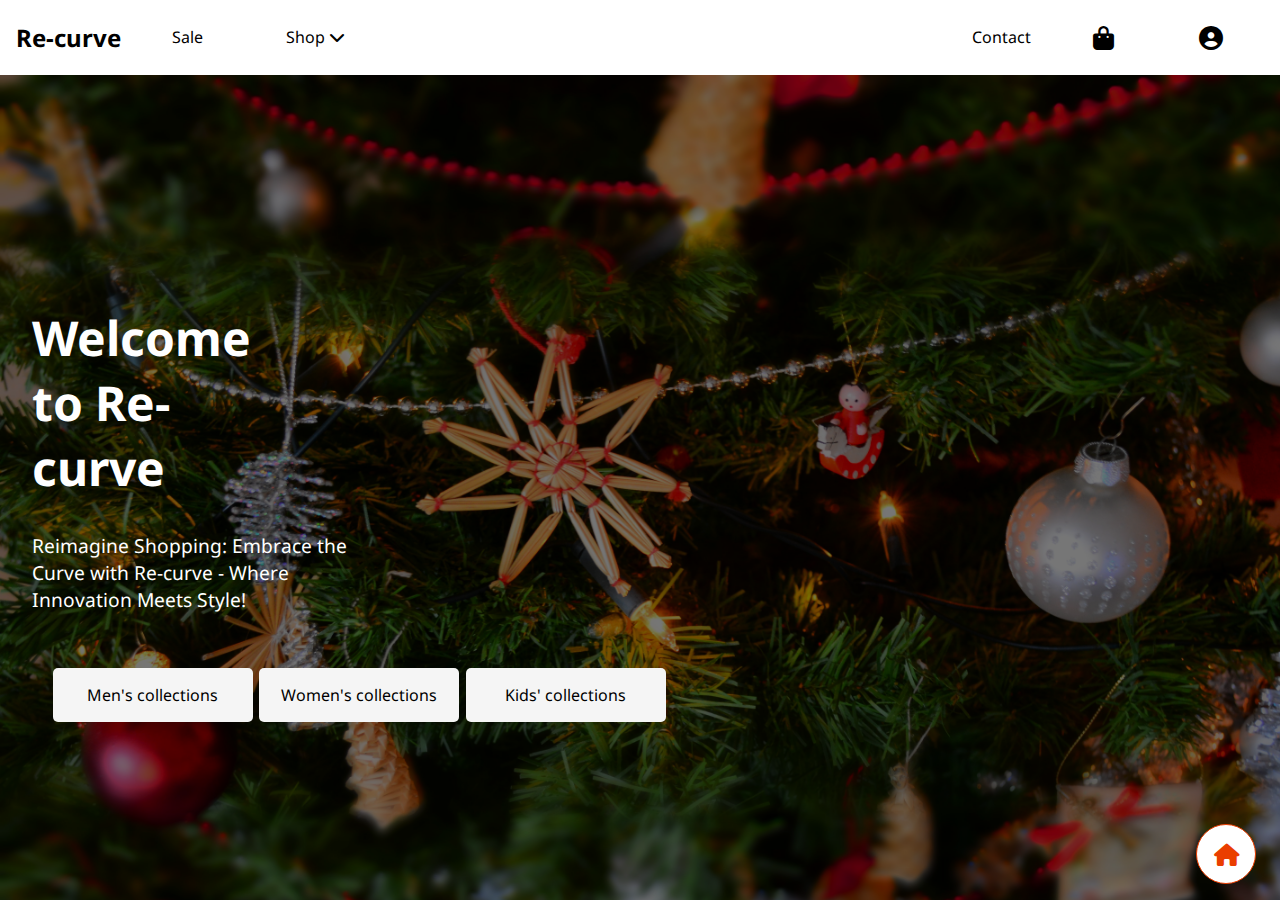
<file: index.html>
<!DOCTYPE html>
<html lang="en">
<head>
    <meta charset="UTF-8">
    <meta name="viewport" content="width=device-width, initial-scale=1.0">
    <link href="https://fonts.googleapis.com/css?family=Noto+Sans:100,200,300,regular,500,600,700,800,900,100italic,200italic,300italic,italic,500italic,600italic,700italic,800italic,900italic" rel="stylesheet" />
    <link rel="stylesheet" href="https://cdnjs.cloudflare.com/ajax/libs/font-awesome/6.5.1/css/all.min.css"/>
    <link rel="stylesheet" href="style.css">
    <link rel="shortcut icon" href="cloth.png" type="image/x-icon">
    <title>Re-curve - Home Page</title>
</head>
<body>
    <div class="entire-section">
        <header>
            <div class="nav-logo">
                <h3 class="logoname">Re-curve</h3>
                <div class="nav1">
                    <a class="nav1-links" href="sale.html">Sale</a>
                    <div class="shop-down">
                        <a class="nav1-links" href="shop.html" style="padding: 0; margin: 0 auto;">Shop <span><i class="fa-solid fa-chevron-down"></i></span></a>
                        <div class="shop-list" id="shop">
                            <a href="men.html" class="list-links">Men's collection</a>
                            <a href="women.html" class="list-links">Women's collection</a>
                            <a href="kids.html" class="list-links">Kid's collection</a>
                        </div>
                    </div>
                </div>
            </div>
            <div class="nav2">
                <a class="nav2-links contact-link" href="contact.html">Contact</a>
                <a class="nav2-links" href="empty.html"><span class="nav-icons"><i class="fa-solid fa-bag-shopping"></i></span></a>
                <a class="nav2-links" href="account.html"><span class="nav-icons"><i class="fa-solid fa-circle-user"></i></span></a>
                <div class="nav2-dropdown">
                    <label for="check"><span class="bars"><i class="fa-solid fa-bars"></i></span></label>
                    <input type="checkbox" name="checkbox" id="check">
                    <div class="dropdown-menu">
                        <a href="sale.html" class="sale">Sale</a>
                        <a href="shop.html" class="shop">Shop <span><i class="fa-solid fa-chevron-down"></i></span></a>
                        <a href="contact.html" class="contact">Contact</a>
                    </div>
                </div>
            </div>
        </header>
    
        <main>
            <section class="intro-section">
                <div class="intro-filter">
                    <h1>Welcome to Re-curve</h1>
                    <p class="intro-desc">Reimagine Shopping: Embrace the Curve with Re-curve - Where Innovation Meets Style!</p>
                    <div class="intro-nav">
                        <a href="men.html" class="intro-links">Men's collections</a>
                        <a href="women.html" class="intro-links">Women's collections</a>
                        <a href="kids.html" class="intro-links">Kids' collections</a>
                    </div>
                </div>
            </section>

            <section class="about-section">
                <div class="section-image">
                    <img src="images/twoD.jpg" alt="Talksolid" class="about-image">
                </div>
                <div class="about">
                    <h3 class="about-title">ABOUT US</h3>
                    <h2 class="about-heading">About Re-curve</h2>
                    <p class="about-desc">
                        At Re-curve, we are dedicated to providing quality products and excellent service to our customers. We specialize in providing a wide range of clothing and electronics, catering to both men and women. From formal wear to casual wear, Maxta has something for everyone. 
                    </p>
                    <a href="empty.html" class="about-link">READ MORE</a>
                </div>
            </section>

            <section class="company">
                <h2 class="question">Why Choose Re-curve</h2>
                <p class="main-reason">At Re-curve, we value our customers and are committed to providing the best products and service. We offer a wide selection of clothing and electronics, with competitive pricing and excellent quality. Our goal is to make your shopping experience with us a pleasurable one. </p>
                <div class="reasons">
                    <div class="reason-col1">
                        <div class="row1">
                            <span class="number">01.</span>
                            <h3 class="reason-heading">Extensive Selection</h3>
                            <p class="reason-desc">We offer a wide range of clothing and electronics, with something for everyone. </p>
                        </div>
                        <hr>
                        <div class="row1">
                            <span class="number">02.</span>
                            <h3 class="reason-heading">Quality Products</h3>
                            <p class="reason-desc">We are committed to providing our customers with quality products that meet their needs. </p>
                        </div>
                    </div>
                    <div class="reason-col1">
                        <div class="row1">
                            <span class="number">03.</span>
                            <h3 class="reason-heading">Competitive Pricing</h3>
                            <p class="reason-desc">Our pricing is competitive, ensuring that our customers get the best value for their money. </p>
                        </div>
                        <hr>
                        <div class="row1">
                            <span class="number">04.</span>
                            <h3 class="reason-heading">Excellent Service</h3>
                            <p class="reason-desc">We pride ourselves on providing excellent service to our customers, ensuring that they have a pleasurable shopping experience with us. </p>
                        </div>
                    </div>
                </div>
            </section>

            <section class="sales-section">
                <header class="sales-header">
                    <h2 class="sales-heading">Sale</h2>
                    <a href="sale.html" class="sales-header-link">VIEW ALL BEST SELLERS</a>
                </header>
                <div class="sales">
                    <div class="sales-item">
                        <div class="sales-image">
                            <img src="images/suit.jpg" alt="Suits" class="sale-img">
                        </div>
                        <div class="sales-description">
                            <div class="item-name">
                                <a href="empty.html" style="font-size: 1.4rem; font-weight: bold;">Suits</a>
                                <a href="empty.html">$71.00</a>
                            </div>
                            <div class="item-counter">
                                <button>-</button>
                                <input type="text" name="num" id="num" value="1">
                                <button>+</button>
                            </div>
                            <div class="last-sales-link">
                                <a href="empty.html" class="sale-link">Add to cart</a>
                            </div>
                        </div>
                    </div>
                    <div class="sales-item">
                        <div class="sales-image">
                            <img src="images/dress.jpg" alt="Dresses" class="sale-img">
                        </div>
                        <div class="sales-description">
                            <div class="item-name">
                                <a href="empty.html" style="font-size: 1.4rem; font-weight: bold;">Dresses</a>
                                <a href="empty.html">$129.00</a>
                            </div>
                            <div class="item-counter">
                                <button>-</button>
                                <input type="text" name="num" id="num" value="1">
                                <button>+</button>
                            </div>
                            <div class="last-sales-link">
                                <a href="empty.html" class="sale-link">Add to cart</a>
                            </div>
                        </div>
                    </div>
                    <div class="sales-item">
                        <div class="sales-image">
                            <img src="images/kids.jpg" alt="Kids" class="sale-img">
                        </div>
                        <div class="sales-description">
                            <div class="item-name">
                                <a href="empty.html" style="font-size: 1.4rem; font-weight: bold;">Kids Outfits</a>
                                <a href="empty.html">$57.00</a>
                            </div>
                            <div class="item-counter">
                                <button>-</button>
                                <input type="text" name="num" id="num" value="1">
                                <button>+</button>
                            </div>
                            <div class="last-sales-link">
                                <a href="empty.html" class="sale-link">Add to cart</a>
                            </div>
                        </div>
                    </div>
                </div>
            </section>

            <section class="category-images">
                <div class="men-image">
                    <img src="images/mansuit.jpg" alt="" class="men">
                    <div class="image-filter">
                        <h2 class="cat-heading">Men's Collections</h2>
                        <a href="men.html" class="cat-link">Men's Collections</a>
                    </div>
                </div>
                <div class="women-image">
                    <img src="images/womandress.jpg" alt="" class="women">
                    <div class="image-filter">
                        <h2 class="cat-heading">Women's Collections</h2>
                        <a href="women.html" class="cat-link">Women's Collections</a>
                    </div>
                </div>
            </section>


            <!-- Sales section was pasted here to create the new arrivals section -->
            <section class="sales-section">
                <header class="sales-header">
                    <h2 class="sales-heading arrival-heading">New Arrivals</h2>
                    <a href="empty.html" class="sales-header-link arrival-link">VIEW ALL NEW ARRIVALS</a>
                </header>
                <div class="sales">
                    <div class="sales-item">
                        <div class="sales-image">
                            <img src="images/suitnew.jpg" alt="Suits" class="sale-img">
                        </div>
                        <div class="sales-description">
                            <div class="item-name">
                                <a href="" style="font-size: 1.4rem; font-weight: bold;">Suits</a>
                                <a href="">$71.00</a>
                            </div>
                        </div>
                    </div>
                    <div class="sales-item">
                        <div class="sales-image">
                            <img src="images/dressnew.jpg" alt="Dresses" class="sale-img">
                        </div>
                        <div class="sales-description">
                            <div class="item-name">
                                <a href="" style="font-size: 1.4rem; font-weight: bold;">Dresses</a>
                                <a href="">$129.00</a>
                            </div>
                        </div>
                    </div>
                    <div class="sales-item">
                        <div class="sales-image">
                            <img src="images/kidnew.jpg" alt="Kids" class="sale-img">
                        </div>
                        <div class="sales-description">
                            <div class="item-name">
                                <a href="" style="font-size: 1.4rem; font-weight: bold;">Kids Outfits</a>
                                <a href="">$57.00</a>
                            </div>
                        </div>
                    </div>
                </div>
            </section>

            <section class="role">
                <p class="role-desc">
                    At Re-curve, we are committed to sustainability and ethical business practices. We work with suppliers who share our values and are committed to reducing their environmental impact. Together, we strive to create a better world for future generations. 
                </p>
                <div class="gif">
                    <img src="gif/delivery.gif" alt="" class="role-gif">
                </div>
            </section>

            <section class="reviews-section">
                <h2 class="reviews-heading">Our Customers Speak To Us</h2>
                <div class="customer-reviews">
                    <div class="customer">
                        <p class="review-desc">
                            <q>I love the quality of the clothing at Re-curve. It's my go-to store for all my wardrobe needs.</q>
                        </p>
                        <div class="face-name">
                            <div class="face">
                                <div class="face-image">
                                    <img src="images/revman.jpg" alt="MUKASA JOHN" class="customer-image1">
                                </div>
                                <p class="name">MUKASA JOHN</p>
                            </div>
                        </div>
                    </div>
                    <div class="customer">
                        <p class="review-desc">
                            <q>Re-curve provides excellent service, with a wide range of clothing and electronics to choose from. I highly recommend them.</q>
                        </p>
                        <div class="face-name">
                            <div class="face">
                                <div class="face-image">
                                    <img src="images/revman1.jpg" alt="AGAMBO TREVOUR" class="customer-image2">
                                </div>
                                <p class="name">AGAMBO TREVOUR</p>
                            </div>
                        </div>
                    </div>
                    <div class="customer">
                        <p class="review-desc">
                            <q>At Re-curve, I was impressed with the competitive pricing and quality products at Maxta. I will definitely be shopping with them again.</q>
                        </p>
                        <div class="face-name">
                            <div class="face">
                                <div class="face-image">
                                    <img src="images/revwoman.jpg" alt="ASIIMWE FLORENCE" class="customer-image3">
                                </div>
                                <p class="name">ASIIMWE FLORENCE</p>
                            </div>
                        </div>
                    </div>
                </div>
                <p class="star-rating">4.9 &nbsp;<span><i class="fa-solid fa-star" style="color: #f0f000;"></i></span> average rating from 2,348 reviews on Trustpilot</p>
            </section>

            <section class="mission-section">
                <img src="Christmas/gifts.jpg" alt="Gifts" class="mission-image">
                <div class="mission-filter">
                    <h2 class="mission-heading">Our Mission</h2>
                    <p class="mission">
                        At Re-curve, our mission is to provide our customers with quality products and excellent service, while promoting sustainability and ethical business practices. 
                        <br>
                        <span class="mission-last-line">Our goal is to create a better world for future generations, one step at a time. </span>
                    </p>
                    <div class="mission-links">
                        <a href="men.html" class="men-link">Men's collection</a>
                        <a href="women.html" class="women-link">Women's collection</a>
                </div>
            </section>

            <section class="services-section">
                <p class="service"><span class="service-icon"><span><i class="fa-solid fa-lock"></i></span> Secure payment</span></p>
                <p class="service selected"><span class="service-icon"><i class="fa-solid fa-truck-fast"></i></span> Express Shipping</p>
                <p class="service"><span class="service-icon"><i class="fa-solid fa-arrows-rotate"></i></span> Free Return</p>
            </section>
        </main>
    
        <footer>
        <section class="footer-one">
            <div class="col1">
                <h2 class="footer-heading">Re-curve</h2>
                <p class="conclusion">
                    Thank you for choosing Re-curve. Follow us on social media and stay up to date with our latest products and promotions.
                </p>
                <p class="media-holder">
                    <a href="https://www.instagram.com" class="media-links instagram"><i class="fa-brands fa-instagram"></i></a>
                    <a href="https://www.facebook.com" class="media-links facebook"><i class="fa-brands fa-facebook"></i></a>
                    <a href="https://discord.com" class="media-links discord"><i class="fa-brands fa-discord"></i></a>
                    <a href="https://www.twitter.com" class="media-links twitter"><i class="fa-brands fa-twitter"></i></a>
                    <a href="https://www.whatsapp.com" class="media-links whatsapp"><i class="fa-brands fa-whatsapp"></i></a>
                </p>
            </div>
            <div class="col2">
                <h2 class="footer-heading">Shop</h2>
                <a href="men.html" class="collections">Men's collection</a>
                <a href="women.html" class="collections">Women's collection</a>
                <a href="kids.html" class="collections">Kid's collection</a>
            </div>
            <div class="col3">
                <h2 class="footer-heading">About</h2>
                <a href="index.html" class="sections">Home</a>
                <a href="contact.html" class="sections">Contact</a>
            </div>
            <div class="col4">
                <h2 class="footer-heading">Need Help?</h2>
                <a href="shop.html" class="footer-nav">Shop</a>
                <a href="account.html" class="footer-nav">My account</a>
                <a href="cart.html" class="footer-nav">Cart</a>
                <a href="checkout.html" class="footer-nav">Checkout</a>
            </div>
        </section>

        <section class="footer-two">
            <img src="support/mastercard.png" alt="mastercard" class="support">
            <img src="support/bitcoin.png" alt="bitcoin" class="support">
            <img src="support/express.png" alt="Express" class="support">
            <img src="support/visa.png" alt="visa" class="support">
            <img src="support/paypal.png" alt="paypal" class="support">
        </section>
        </footer>
    </div>
    <script src="script.js"></script>
    <span class="home-icon"><a href="index.html" title="Home Page" style="color: rgb(234, 62, 0);;"><i class="fa-solid fa-house"></i></a></span>
</body>
</html>
</file>
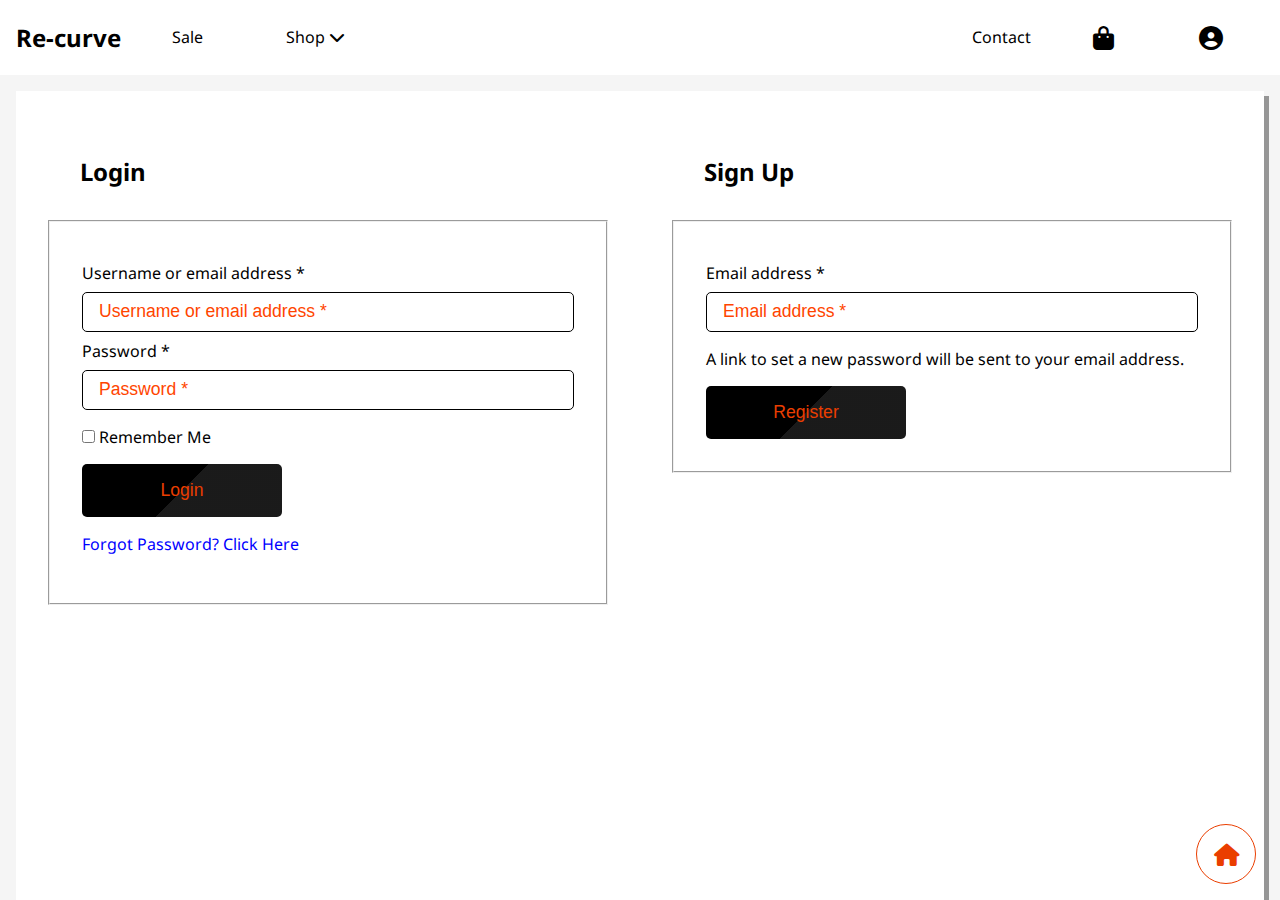
<file: account.html>
<!DOCTYPE html>
<html lang="en">
<head>
    <meta charset="UTF-8">
    <meta name="viewport" content="width=device-width, initial-scale=1.0">
    <link href="https://fonts.googleapis.com/css?family=Noto+Sans:100,200,300,regular,500,600,700,800,900,100italic,200italic,300italic,italic,500italic,600italic,700italic,800italic,900italic" rel="stylesheet" />
    <link rel="stylesheet" href="https://cdnjs.cloudflare.com/ajax/libs/font-awesome/6.5.1/css/all.min.css"/>
    <link rel="stylesheet" href="style.css">
    <link rel="shortcut icon" href="cloth.png" type="image/x-icon">
    <title>Re-curve - My Account Page</title>
</head>
<body>
    <div class="entire-section">
        <header>
            <div class="nav-logo">
                <h3 class="logoname">Re-curve</h3>
                <div class="nav1">
                    <a class="nav1-links" href="sale.html">Sale</a>
                    <div class="shop-down">
                        <a class="nav1-links" href="shop.html" style="padding: 0; margin: 0 auto;">Shop <span><i class="fa-solid fa-chevron-down"></i></span></a>
                        <div class="shop-list" id="shop">
                            <a href="men.html" class="list-links">Men's collection</a>
                            <a href="women.html" class="list-links">Women's collection</a>
                            <a href="kids.html" class="list-links">Kid's collection</a>
                        </div>
                    </div>
                </div>
            </div>
            <div class="nav2">
                <a class="nav2-links contact-link" href="contact.html">Contact</a>
                <a class="nav2-links" href="empty.html"><span class="nav-icons"><i class="fa-solid fa-bag-shopping"></i></span></a>
                <a class="nav2-links" href="account.html"><span class="nav-icons"><i class="fa-solid fa-circle-user"></i></span></a>
                <div class="nav2-dropdown">
                    <label for="check"><span class="bars"><i class="fa-solid fa-bars"></i></span></label>
                    <input type="checkbox" name="checkbox" id="check">
                    <div class="dropdown-menu">
                        <a href="sale.html" class="sale">Sale</a>
                        <a href="shop.html" class="shop">Shop <span><i class="fa-solid fa-chevron-down"></i></span></a>
                        <a href="contact.html" class="contact">Contact</a>
                    </div>
                </div>
            </div>
        </header>
    
        <main>
            <section class="account-section">
                <form action="" class="login">
                    <h2 class="login-heading">Login</h2>
                    <fieldset>
                        <label for="ename" class="label-login">Username or email address *</label>
                        <input type="email" name="name" id="ename" required placeholder="Username or email address *">
                        <label for="pwd" class="label-login">Password *</label>
                        <input type="password" name="password" id="pwd" placeholder="Password *" required>
                        <div class="check-label">
                            <input type="checkbox" name="check" id="box" required>
                            <label for="box">Remember Me</label>
                        </div>
                        <input type="submit" value="Login" id="login-button" onclick="window.location.href=`empty.html`">
                        <a href="empty.html" class="forgot">Forgot Password? Click Here</a>
                    </fieldset>
                </form>
                <div class="form signup">
                    <h2 class="signup-heading">Sign Up</h2>
                    <fieldset>
                        <label for="email" class="label-signup">Email address *</label>
                        <input type="email" name="name" id="email" placeholder="Email address *" required>
                        <p style="padding: 1rem 0;">
                            A link to set a new password will be sent to your email address.
                        </p>
                        <input type="submit" value="Register" id="register-button" onclick="window.location.href=`empty.html`">
                    </fieldset>
                </div>
            </section>

            <section class="mission-section">
                <img src="Christmas/gifts.jpg" alt="Gifts" class="mission-image">
                <div class="mission-filter">
                    <h2 class="mission-heading">Our Mission</h2>
                    <p class="mission">
                        At Re-curve, our mission is to provide our customers with quality products and excellent service, while promoting sustainability and ethical business practices. 
                        <br>
                        <span class="mission-last-line">Our goal is to create a better world for future generations, one step at a time. </span>
                    </p>
                    <div class="mission-links">
                        <a href="men.html" class="men-link">Men's collection</a>
                        <a href="women.html" class="women-link">Women's collection</a>
                </div>
            </section>

            <section class="services-section">
                <p class="service"><span class="service-icon"><span><i class="fa-solid fa-lock"></i></span> Secure payment</span></p>
                <p class="service selected"><span class="service-icon"><i class="fa-solid fa-truck-fast"></i></span> Express Shipping</p>
                <p class="service"><span class="service-icon"><i class="fa-solid fa-arrows-rotate"></i></span> Free Return</p>
            </section>
        </main>
    
        <footer>
            <section class="footer-one">
                <div class="col1">
                    <h2 class="footer-heading">Re-curve</h2>
                    <p class="conclusion">
                        Thank you for choosing Re-curve. Follow us on social media and stay up to date with our latest products and promotions.
                    </p>
                    <p class="media-holder">
                        <a href="https://www.instagram.com" class="media-links instagram"><i class="fa-brands fa-instagram"></i></a>
                        <a href="https://www.facebook.com" class="media-links facebook"><i class="fa-brands fa-facebook"></i></a>
                        <a href="https://discord.com" class="media-links discord"><i class="fa-brands fa-discord"></i></a>
                        <a href="https://www.twitter.com" class="media-links twitter"><i class="fa-brands fa-twitter"></i></a>
                        <a href="https://www.whatsapp.com" class="media-links whatsapp"><i class="fa-brands fa-whatsapp"></i></a>
                    </p>
                </div>
                <div class="col2">
                    <h2 class="footer-heading">Shop</h2>
                    <a href="men.html" class="collections">Men's collection</a>
                    <a href="women.html" class="collections">Women's collection</a>
                    <a href="kids.html" class="collections">Kid's collection</a>
                </div>
                <div class="col3">
                    <h2 class="footer-heading">About</h2>
                    <a href="index.html" class="sections">Home</a>
                    <a href="contact.html" class="sections">Contact</a>
                </div>
                <div class="col4">
                    <h2 class="footer-heading">Need Help?</h2>
                    <a href="shop.html" class="footer-nav">Shop</a>
                    <a href="account.html" class="footer-nav">My account</a>
                    <a href="cart.html" class="footer-nav">Cart</a>
                    <a href="checkout.html" class="footer-nav">Checkout</a>
                </div>
            </section>
    
            <section class="footer-two">
                <img src="support/mastercard.png" alt="mastercard" class="support">
                <img src="support/bitcoin.png" alt="bitcoin" class="support">
                <img src="support/express.png" alt="Express" class="support">
                <img src="support/visa.png" alt="visa" class="support">
                <img src="support/paypal.png" alt="paypal" class="support">
            </section>
        </footer>
    </div>
    <script src="script.js"></script>
    <span class="home-icon"><a href="index.html" title="Home Page" style="color: rgb(234, 62, 0);;"><i class="fa-solid fa-house"></i></a></span>
</body>
</html>
</file>
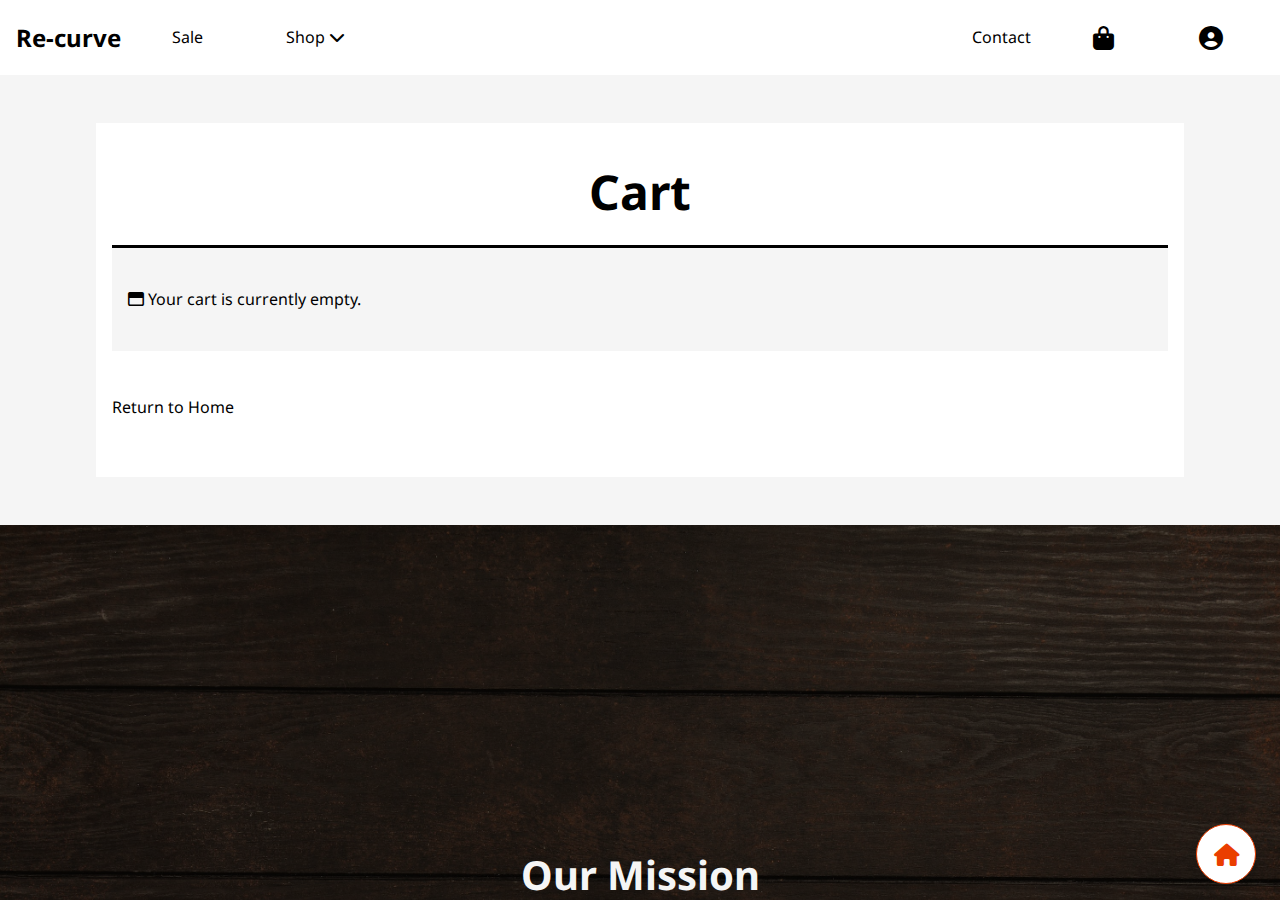
<file: cart.html>
<!DOCTYPE html>
<html lang="en">
<head>
    <meta charset="UTF-8">
    <meta name="viewport" content="width=device-width, initial-scale=1.0">
    <link href="https://fonts.googleapis.com/css?family=Noto+Sans:100,200,300,regular,500,600,700,800,900,100italic,200italic,300italic,italic,500italic,600italic,700italic,800italic,900italic" rel="stylesheet" />
    <link rel="stylesheet" href="https://cdnjs.cloudflare.com/ajax/libs/font-awesome/6.5.1/css/all.min.css"/>
    <link rel="stylesheet" href="style.css">
    <link rel="shortcut icon" href="cloth.png" type="image/x-icon">
    <title>Re-curve - Cart Page</title>
</head>
<body>
    <div class="entire-section">
        <header>
            <div class="nav-logo">
                <h3 class="logoname">Re-curve</h3>
                <div class="nav1">
                    <a class="nav1-links" href="sale.html">Sale</a>
                    <div class="shop-down">
                        <a class="nav1-links" href="shop.html" style="padding: 0; margin: 0 auto;">Shop <span><i class="fa-solid fa-chevron-down"></i></span></a>
                        <div class="shop-list" id="shop">
                            <a href="men.html" class="list-links">Men's collection</a>
                            <a href="women.html" class="list-links">Women's collection</a>
                            <a href="kids.html" class="list-links">Kid's collection</a>
                        </div>
                    </div>
                </div>
            </div>
            <div class="nav2">
                <a class="nav2-links contact-link" href="contact.html">Contact</a>
                <a class="nav2-links" href="empty.html"><span class="nav-icons"><i class="fa-solid fa-bag-shopping"></i></span></a>
                <a class="nav2-links" href="account.html"><span class="nav-icons"><i class="fa-solid fa-circle-user"></i></span></a>
                <div class="nav2-dropdown">
                    <label for="check"><span class="bars"><i class="fa-solid fa-bars"></i></span></label>
                    <input type="checkbox" name="checkbox" id="check">
                    <div class="dropdown-menu">
                        <a href="sale.html" class="sale">Sale</a>
                        <a href="shop.html" class="shop">Shop <span><i class="fa-solid fa-chevron-down"></i></span></a>
                        <a href="contact.html" class="contact">Contact</a>
                    </div>
                </div>
            </div>
        </header>
    
        <main>
            <section class="cart-section">
                <div class="cart-container">
                    <h1 class="cart-heading">Cart</h1>
                    <p class="cart-desc"><span><i class="fa-regular fa-window-maximize"></i></span> &nbsp;Your cart is currently empty. </p>
                    <div class="return">
                        <a href="index.html" class="return-link">Return to Home</a>
                    </div>
                </div>
            </section>

            <section class="mission-section">
                <img src="Christmas/gifts.jpg" alt="Gifts" class="mission-image">
                <div class="mission-filter">
                    <h2 class="mission-heading">Our Mission</h2>
                    <p class="mission">
                        At Re-curve, our mission is to provide our customers with quality products and excellent service, while promoting sustainability and ethical business practices. 
                        <br>
                        <span class="mission-last-line">Our goal is to create a better world for future generations, one step at a time. </span>
                    </p>
                    <div class="mission-links">
                        <a href="men.html" class="men-link">Men's collection</a>
                        <a href="women.html" class="women-link">Women's collection</a>
                </div>
            </section>

            <section class="services-section">
                <p class="service"><span class="service-icon"><span><i class="fa-solid fa-lock"></i></span> Secure payment</span></p>
                <p class="service selected"><span class="service-icon"><i class="fa-solid fa-truck-fast"></i></span> Express Shipping</p>
                <p class="service"><span class="service-icon"><i class="fa-solid fa-arrows-rotate"></i></span> Free Return</p>
            </section>
        </main>
    
        <footer>
            <section class="footer-one">
                <div class="col1">
                    <h2 class="footer-heading">Re-curve</h2>
                    <p class="conclusion">
                        Thank you for choosing Re-curve. Follow us on social media and stay up to date with our latest products and promotions.
                    </p>
                    <p class="media-holder">
                        <a href="https://www.instagram.com" class="media-links instagram"><i class="fa-brands fa-instagram"></i></a>
                        <a href="https://www.facebook.com" class="media-links facebook"><i class="fa-brands fa-facebook"></i></a>
                        <a href="https://discord.com" class="media-links discord"><i class="fa-brands fa-discord"></i></a>
                        <a href="https://www.twitter.com" class="media-links twitter"><i class="fa-brands fa-twitter"></i></a>
                        <a href="https://www.whatsapp.com" class="media-links whatsapp"><i class="fa-brands fa-whatsapp"></i></a>
                    </p>
                </div>
                <div class="col2">
                    <h2 class="footer-heading">Shop</h2>
                    <a href="men.html" class="collections">Men's collection</a>
                    <a href="women.html" class="collections">Women's collection</a>
                    <a href="kids.html" class="collections">Kid's collection</a>
                </div>
                <div class="col3">
                    <h2 class="footer-heading">About</h2>
                    <a href="index.html" class="sections">Home</a>
                    <a href="contact.html" class="sections">Contact</a>
                </div>
                <div class="col4">
                    <h2 class="footer-heading">Need Help?</h2>
                    <a href="shop.html" class="footer-nav">Shop</a>
                    <a href="account.html" class="footer-nav">My account</a>
                    <a href="cart.html" class="footer-nav">Cart</a>
                    <a href="checkout.html" class="footer-nav">Checkout</a>
                </div>
            </section>
    
            <section class="footer-two">
                <img src="support/mastercard.png" alt="mastercard" class="support">
                <img src="support/bitcoin.png" alt="bitcoin" class="support">
                <img src="support/express.png" alt="Express" class="support">
                <img src="support/visa.png" alt="visa" class="support">
                <img src="support/paypal.png" alt="paypal" class="support">
            </section>
        </footer>
    </div>
    <script src="script.js"></script>
    <span class="home-icon"><a href="index.html" title="Home Page" style="color: rgb(234, 62, 0);;"><i class="fa-solid fa-house"></i></a></span>
</body>
</html>
</file>
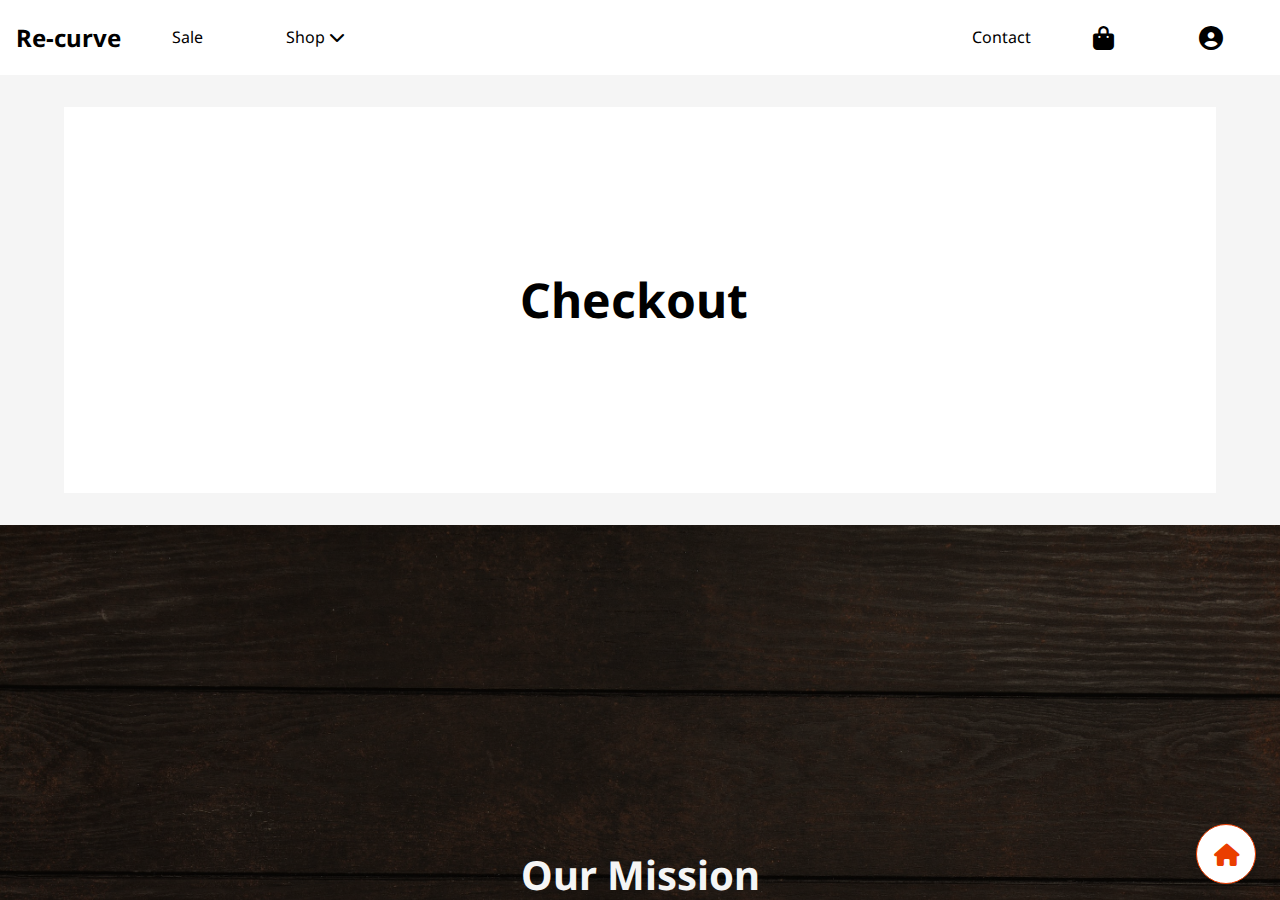
<file: checkout.html>
<!DOCTYPE html>
<html lang="en">
<head>
    <meta charset="UTF-8">
    <meta name="viewport" content="width=device-width, initial-scale=1.0">
    <link href="https://fonts.googleapis.com/css?family=Noto+Sans:100,200,300,regular,500,600,700,800,900,100italic,200italic,300italic,italic,500italic,600italic,700italic,800italic,900italic" rel="stylesheet" />
    <link rel="stylesheet" href="https://cdnjs.cloudflare.com/ajax/libs/font-awesome/6.5.1/css/all.min.css"/>
    <link rel="stylesheet" href="style.css">
    <link rel="shortcut icon" href="cloth.png" type="image/x-icon">
    <title>Re-curve - Checkout Page</title>
</head>
<body>
    <div class="entire-section">
        <header>
            <div class="nav-logo">
                <h3 class="logoname">Re-curve</h3>
                <div class="nav1">
                    <a class="nav1-links" href="sale.html">Sale</a>
                    <div class="shop-down">
                        <a class="nav1-links" href="shop.html" style="padding: 0; margin: 0 auto;">Shop <span><i class="fa-solid fa-chevron-down"></i></span></a>
                        <div class="shop-list" id="shop">
                            <a href="men.html" class="list-links">Men's collection</a>
                            <a href="women.html" class="list-links">Women's collection</a>
                            <a href="kids.html" class="list-links">Kid's collection</a>
                        </div>
                    </div>
                </div>
            </div>
            <div class="nav2">
                <a class="nav2-links contact-link" href="contact.html">Contact</a>
                <a class="nav2-links" href="empty.html"><span class="nav-icons"><i class="fa-solid fa-bag-shopping"></i></span></a>
                <a class="nav2-links" href="account.html"><span class="nav-icons"><i class="fa-solid fa-circle-user"></i></span></a>
                <div class="nav2-dropdown">
                    <label for="check"><span class="bars"><i class="fa-solid fa-bars"></i></span></label>
                    <input type="checkbox" name="checkbox" id="check">
                    <div class="dropdown-menu">
                        <a href="sale.html" class="sale">Sale</a>
                        <a href="shop.html" class="shop">Shop <span><i class="fa-solid fa-chevron-down"></i></span></a>
                        <a href="contact.html" class="contact">Contact</a>
                    </div>
                </div>
            </div>
        </header>
    
        <main>
            <section class="checkout-section">
                <div class="checkout-container">
                    <h1 class="checkout-heading">Checkout</h1>
                </div>
            </section>

            <section class="mission-section">
                <img src="Christmas/gifts.jpg" alt="Gifts" class="mission-image">
                <div class="mission-filter">
                    <h2 class="mission-heading">Our Mission</h2>
                    <p class="mission">
                        At Re-curve, our mission is to provide our customers with quality products and excellent service, while promoting sustainability and ethical business practices. 
                        <br>
                        <span class="mission-last-line">Our goal is to create a better world for future generations, one step at a time. </span>
                    </p>
                    <div class="mission-links">
                        <a href="men.html" class="men-link">Men's collection</a>
                        <a href="women.html" class="women-link">Women's collection</a>
                </div>
            </section>

            <section class="services-section">
                <p class="service"><span class="service-icon"><span><i class="fa-solid fa-lock"></i></span> Secure payment</span></p>
                <p class="service selected"><span class="service-icon"><i class="fa-solid fa-truck-fast"></i></span> Express Shipping</p>
                <p class="service"><span class="service-icon"><i class="fa-solid fa-arrows-rotate"></i></span> Free Return</p>
            </section>
        </main>
    
        <footer>
            <section class="footer-one">
                <div class="col1">
                    <h2 class="footer-heading">Re-curve</h2>
                    <p class="conclusion">
                        Thank you for choosing Re-curve. Follow us on social media and stay up to date with our latest products and promotions.
                    </p>
                    <p class="media-holder">
                        <a href="https://www.instagram.com" class="media-links instagram"><i class="fa-brands fa-instagram"></i></a>
                        <a href="https://www.facebook.com" class="media-links facebook"><i class="fa-brands fa-facebook"></i></a>
                        <a href="https://discord.com" class="media-links discord"><i class="fa-brands fa-discord"></i></a>
                        <a href="https://www.twitter.com" class="media-links twitter"><i class="fa-brands fa-twitter"></i></a>
                        <a href="https://www.whatsapp.com" class="media-links whatsapp"><i class="fa-brands fa-whatsapp"></i></a>
                    </p>
                </div>
                <div class="col2">
                    <h2 class="footer-heading">Shop</h2>
                    <a href="men.html" class="collections">Men's collection</a>
                    <a href="women.html" class="collections">Women's collection</a>
                    <a href="kids.html" class="collections">Kid's collection</a>
                </div>
                <div class="col3">
                    <h2 class="footer-heading">About</h2>
                    <a href="index.html" class="sections">Home</a>
                    <a href="contact.html" class="sections">Contact</a>
                </div>
                <div class="col4">
                    <h2 class="footer-heading">Need Help?</h2>
                    <a href="shop.html" class="footer-nav">Shop</a>
                    <a href="account.html" class="footer-nav">My account</a>
                    <a href="cart.html" class="footer-nav">Cart</a>
                    <a href="checkout.html" class="footer-nav">Checkout</a>
                </div>
            </section>
    
            <section class="footer-two">
                <img src="support/mastercard.png" alt="mastercard" class="support">
                <img src="support/bitcoin.png" alt="bitcoin" class="support">
                <img src="support/express.png" alt="Express" class="support">
                <img src="support/visa.png" alt="visa" class="support">
                <img src="support/paypal.png" alt="paypal" class="support">
            </section>
        </footer>
    </div>
    <script src="script.js"></script>
    <span class="home-icon"><a href="index.html" title="Home Page" style="color: rgb(234, 62, 0);;"><i class="fa-solid fa-house"></i></a></span>
</body>
</html>
</file>
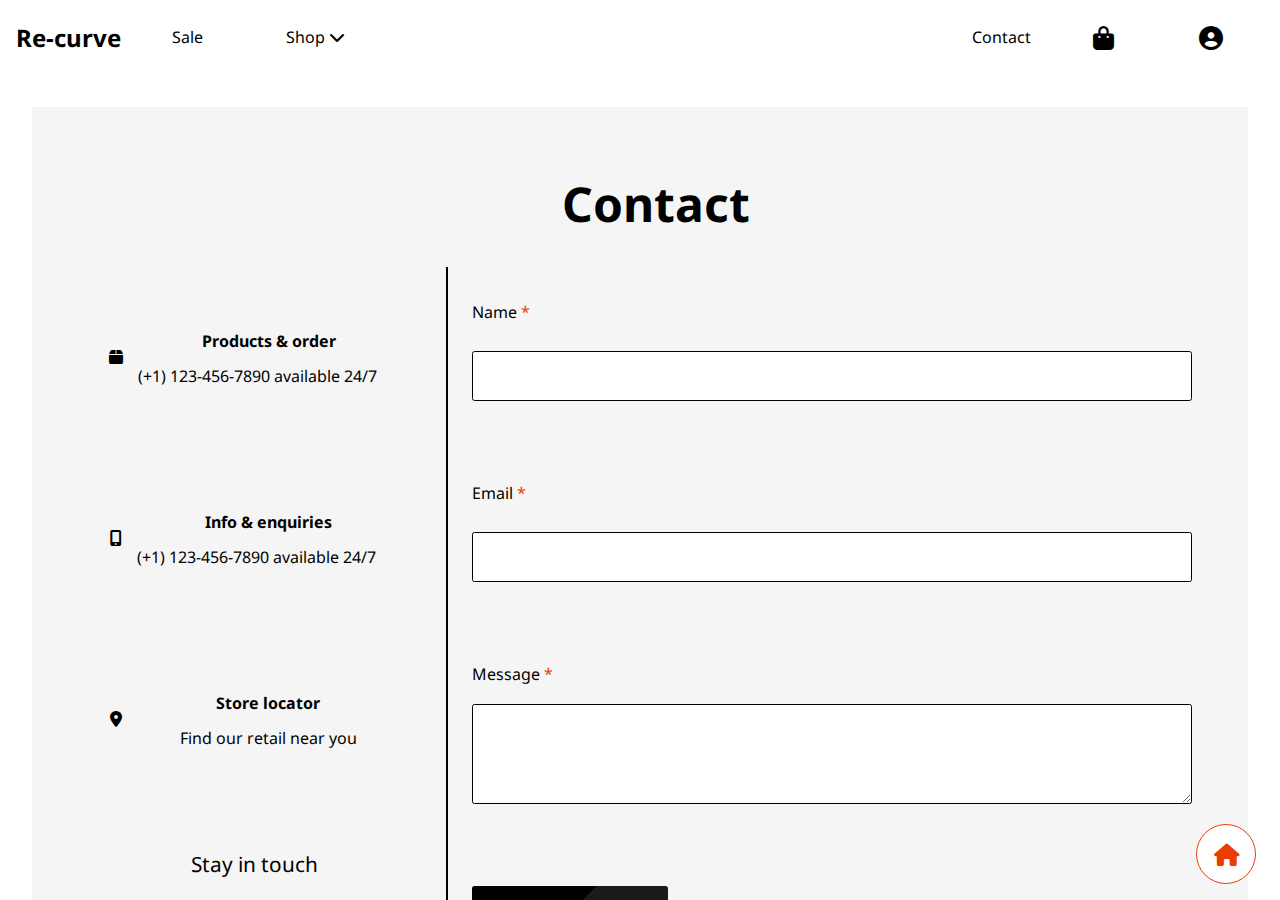
<file: contact.html>
<!DOCTYPE html>
<html lang="en">
<head>
    <meta charset="UTF-8">
    <meta name="viewport" content="width=device-width, initial-scale=1.0">
    <link href="https://fonts.googleapis.com/css?family=Noto+Sans:100,200,300,regular,500,600,700,800,900,100italic,200italic,300italic,italic,500italic,600italic,700italic,800italic,900italic" rel="stylesheet" />
    <link rel="stylesheet" href="https://cdnjs.cloudflare.com/ajax/libs/font-awesome/6.5.1/css/all.min.css"/>
    <link rel="stylesheet" href="style.css">
    <link rel="shortcut icon" href="cloth.png" type="image/x-icon">
    <title>Re-curve - Contact Page</title>
    <style>
        .contact-media-icons a
        {
            color: black;
        }
    </style>
</head>
<body>
    <div class="entire-section">
        <header>
            <div class="nav-logo">
                <h3 class="logoname">Re-curve</h3>
                <div class="nav1">
                    <a class="nav1-links" href="sale.html">Sale</a>
                    <div class="shop-down">
                        <a class="nav1-links" href="shop.html" style="padding: 0; margin: 0 auto;">Shop <span><i class="fa-solid fa-chevron-down"></i></span></a>
                        <div class="shop-list" id="shop">
                            <a href="men.html" class="list-links">Men's collection</a>
                            <a href="women.html" class="list-links">Women's collection</a>
                            <a href="kids.html" class="list-links">Kid's collection</a>
                        </div>
                    </div>
                </div>
            </div>
            <div class="nav2">
                <a class="nav2-links contact-link" href="contact.html">Contact</a>
                <a class="nav2-links" href="empty.html"><span class="nav-icons"><i class="fa-solid fa-bag-shopping"></i></span></a>
                <a class="nav2-links" href="account.html"><span class="nav-icons"><i class="fa-solid fa-circle-user"></i></span></a>
                <div class="nav2-dropdown">
                    <label for="check"><span class="bars"><i class="fa-solid fa-bars"></i></span></label>
                    <input type="checkbox" name="checkbox" id="check">
                    <div class="dropdown-menu">
                        <a href="sale.html" class="sale">Sale</a>
                        <a href="shop.html" class="shop">Shop <span><i class="fa-solid fa-chevron-down"></i></span></a>
                        <a href="contact.html" class="contact">Contact</a>
                    </div>
                </div>
            </div>
        </header>
    
        <main>
            <section class="contact-section">
                <h1 class="contact-heading">Contact</h1>
                <div class="contact-container">
                    <div class="leftside">
                        <div class="contact-row">
                            <table class="contact-table">
                                <tr>
                                    <th rowspan="2" class="contact-table-header logo"><i class="fa-solid fa-box"></i></th>
                                </tr>
                                <tr class="flexed-row">
                                    <th class="contact-table-header log">Products & order</th>
                                    <td class="contact-table-data">(+1) 123-456-7890 available 24/7 </td>
                                </tr>
                            </table>
                        </div>
                        <div class="contact-row">
                            <table class="contact-table">
                                <tr>
                                    <th rowspan="2" class="contact-table-header logo"><i class="fa-solid fa-mobile-screen-button"></i></th>
                                </tr>
                                <tr class="flexed-row">
                                    <th class="contact-table-header">Info & enquiries</th>
                                    <td class="contact-table-data">(+1) 123-456-7890 available 24/7 </td>
                                </tr>
                            </table>
                        </div>
                        <div class="contact-row">
                            <table class="contact-table">
                                <tr>
                                    <th rowspan="2" class="contact-table-header logo"><i class="fa-solid fa-location-dot"></i></th>
                                </tr>
                                <tr class="flexed-row">
                                    <th class="contact-table-header">Store locator</th>
                                    <td class="contact-table-data" style="text-align: center;">Find our retail near you </td>
                                </tr>
                            </table>
                        </div>
                        <div class="contact-row contact-row-alone">
                            <p style="font-size: 1.3rem;">Stay in touch</p>
                            <div class="contact-media">
                                <span class="contact-media-icons"><a href="https://www.facebook.com" class="facebook"><i class="fa-brands fa-facebook"></i></a></span>
                                <span class="contact-media-icons"><a href="https://www.twitter.com" class="twitter"><i class="fa-brands fa-twitter"></i></a></span>
                                <span class="contact-media-icons"><a href="https://www.instagram.com" class="instagram"><i class="fa-brands fa-instagram"></i></a></span>
                            </div>
                        </div>
                    </div>
                    <div class="rightside">
                        <form class="rightside-form">
                                <div class="form-row">
                                    <div class="form-th">
                                        <label for="name">Name <span style="color: rgb(234, 62, 0);">*</span></label>
                                    </div>
                                    <div class="form-td">
                                        <input type="text" name="name" id="name">
                                    </div>
                                </div>
                                <div class="form-row">
                                    <div class="form-th">
                                        <label for="mail">Email <span style="color: rgb(234, 62, 0);">*</span></label>
                                    </div>
                                    <div class="form-td">
                                        <input type="email" name="email" id="mail">
                                    </div>
                                </div>
                                <div class="form-row">
                                    <div class="form-th">
                                        <label for="message">Message <span style="color: rgb(234, 62, 0);">*</span></label>
                                    </div>
                                    <div class="form-td">
                                        <textarea name="" id="message"></textarea>
                                    </div>
                                </div>
                                <div class="form-row">
                                    <div class="form-td">
                                        <input type="button" value="Send a Message" id="button">
                                    </div>
                                </div>
                        </form>
                    </div>
                </div>
            </section>

            <section class="mission-section">
                <img src="Christmas/gifts.jpg" alt="Gifts" class="mission-image">
                <div class="mission-filter">
                    <h2 class="mission-heading">Our Mission</h2>
                    <p class="mission">
                        At Re-curve, our mission is to provide our customers with quality products and excellent service, while promoting sustainability and ethical business practices. 
                        <br>
                        <span class="mission-last-line">Our goal is to create a better world for future generations, one step at a time. </span>
                    </p>
                    <div class="mission-links">
                        <a href="men.html" class="men-link">Men's collection</a>
                        <a href="women.html" class="women-link">Women's collection</a>
                </div>
            </section>

            <section class="services-section">
                <p class="service"><span class="service-icon"><span><i class="fa-solid fa-lock"></i></span> Secure payment</span></p>
                <p class="service selected"><span class="service-icon"><i class="fa-solid fa-truck-fast"></i></span> Express Shipping</p>
                <p class="service"><span class="service-icon"><i class="fa-solid fa-arrows-rotate"></i></span> Free Return</p>
            </section>
        </main>
    
        <footer>
            <section class="footer-one">
                <div class="col1">
                    <h2 class="footer-heading">Re-curve</h2>
                    <p class="conclusion">
                        Thank you for choosing Re-curve. Follow us on social media and stay up to date with our latest products and promotions.
                    </p>
                    <p class="media-holder">
                        <a href="https://www.instagram.com" class="media-links instagram"><i class="fa-brands fa-instagram"></i></a>
                        <a href="https://www.facebook.com" class="media-links facebook"><i class="fa-brands fa-facebook"></i></a>
                        <a href="https://discord.com" class="media-links discord"><i class="fa-brands fa-discord"></i></a>
                        <a href="https://www.twitter.com" class="media-links twitter"><i class="fa-brands fa-twitter"></i></a>
                        <a href="https://www.whatsapp.com" class="media-links whatsapp"><i class="fa-brands fa-whatsapp"></i></a>
                    </p>
                </div>
                <div class="col2">
                    <h2 class="footer-heading">Shop</h2>
                    <a href="men.html" class="collections">Men's collection</a>
                    <a href="women.html" class="collections">Women's collection</a>
                    <a href="kids.html" class="collections">Kid's collection</a>
                </div>
                <div class="col3">
                    <h2 class="footer-heading">About</h2>
                    <a href="index.html" class="sections">Home</a>
                    <a href="contact.html" class="sections">Contact</a>
                </div>
                <div class="col4">
                    <h2 class="footer-heading">Need Help?</h2>
                    <a href="shop.html" class="footer-nav">Shop</a>
                    <a href="account.html" class="footer-nav">My account</a>
                    <a href="cart.html" class="footer-nav">Cart</a>
                    <a href="checkout.html" class="footer-nav">Checkout</a>
                </div>
            </section>
    
            <section class="footer-two">
                <img src="support/mastercard.png" alt="mastercard" class="support">
                <img src="support/bitcoin.png" alt="bitcoin" class="support">
                <img src="support/express.png" alt="Express" class="support">
                <img src="support/visa.png" alt="visa" class="support">
                <img src="support/paypal.png" alt="paypal" class="support">
            </section>
        </footer>
    </div>
    <script src="script.js"></script>
    <span class="home-icon"><a href="index.html" title="Home Page" style="color: rgb(234, 62, 0);;"><i class="fa-solid fa-house"></i></a></span>
</body>
</html>
</file>
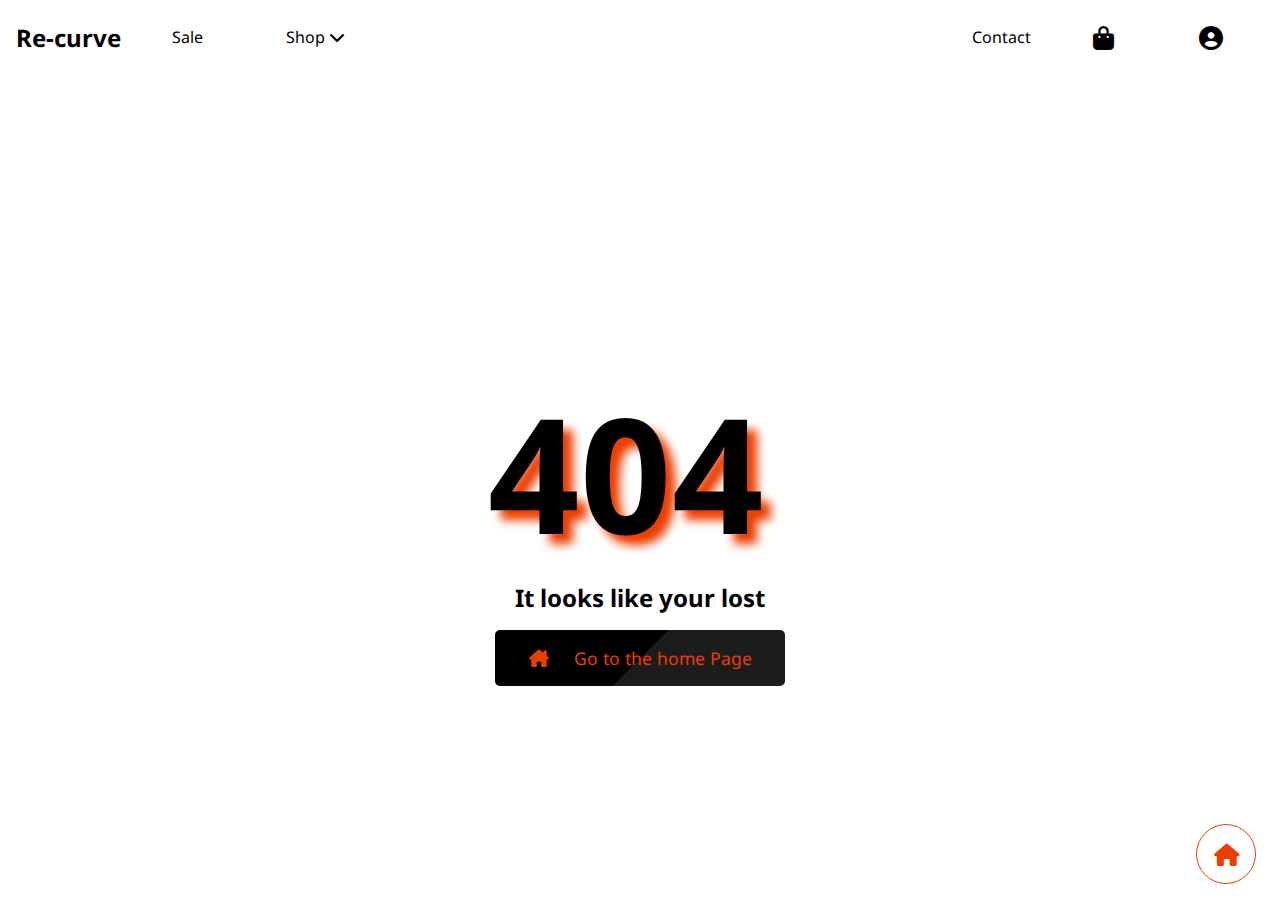
<file: empty.html>
<!DOCTYPE html>
<html lang="en">
<head>
    <meta charset="UTF-8">
    <meta name="viewport" content="width=device-width, initial-scale=1.0">
    <link href="https://fonts.googleapis.com/css?family=Noto+Sans:100,200,300,regular,500,600,700,800,900,100italic,200italic,300italic,italic,500italic,600italic,700italic,800italic,900italic" rel="stylesheet" />
    <link rel="stylesheet" href="https://cdnjs.cloudflare.com/ajax/libs/font-awesome/6.5.1/css/all.min.css"/>
    <link rel="stylesheet" href="style.css">
    <link rel="shortcut icon" href="cloth.png" type="image/x-icon">
    <title>Re-curve - Home Page</title>
</head>
<body>
    <div class="entire-section">
        <header>
            <div class="nav-logo">
                <h3 class="logoname">Re-curve</h3>
                <div class="nav1">
                    <a class="nav1-links" href="sale.html">Sale</a>
                    <div class="shop-down">
                        <a class="nav1-links" href="shop.html" style="padding: 0; margin: 0 auto;">Shop <span><i class="fa-solid fa-chevron-down"></i></span></a>
                        <div class="shop-list" id="shop">
                            <a href="men.html" class="list-links">Men's collection</a>
                            <a href="women.html" class="list-links">Women's collection</a>
                            <a href="kids.html" class="list-links">Kid's collection</a>
                        </div>
                    </div>
                </div>
            </div>
            <div class="nav2">
                <a class="nav2-links contact-link" href="contact.html">Contact</a>
                <a class="nav2-links" href="empty.html"><span class="nav-icons"><i class="fa-solid fa-bag-shopping"></i></span></a>
                <a class="nav2-links" href="account.html"><span class="nav-icons"><i class="fa-solid fa-circle-user"></i></span></a>
                <div class="nav2-dropdown">
                    <label for="check"><span class="bars"><i class="fa-solid fa-bars"></i></span></label>
                    <input type="checkbox" name="checkbox" id="check">
                    <div class="dropdown-menu">
                        <a href="sale.html" class="sale">Sale</a>
                        <a href="shop.html" class="shop">Shop <span><i class="fa-solid fa-chevron-down"></i></span></a>
                        <a href="contact.html" class="contact">Contact</a>
                    </div>
                </div>
            </div>
        </header>
    
        <main>
            <section class="lost-section">
                <h1 class="lost-heading">404</h1>
                <h3 class="lost-desc">It looks like your lost</h3>
                <a href="index.html" class="lost-link"><i class="fa-solid fa-house-chimney"></i> &nbsp; &nbsp; Go to the home Page</a>
            </section>
        </main>
    
        <footer>
        <section class="footer-one">
            <div class="col1">
                <h2 class="footer-heading">Re-curve</h2>
                <p class="conclusion">
                    Thank you for choosing Re-curve. Follow us on social media and stay up to date with our latest products and promotions.
                </p>
                <p class="media-holder">
                    <a href="https://www.instagram.com" class="media-links instagram"><i class="fa-brands fa-instagram"></i></a>
                    <a href="https://www.facebook.com" class="media-links facebook"><i class="fa-brands fa-facebook"></i></a>
                    <a href="https://discord.com" class="media-links discord"><i class="fa-brands fa-discord"></i></a>
                    <a href="https://www.twitter.com" class="media-links twitter"><i class="fa-brands fa-twitter"></i></a>
                    <a href="https://www.whatsapp.com" class="media-links whatsapp"><i class="fa-brands fa-whatsapp"></i></a>
                </p>
            </div>
            <div class="col2">
                <h2 class="footer-heading">Shop</h2>
                <a href="men.html" class="collections">Men's collection</a>
                <a href="women.html" class="collections">Women's collection</a>
                <a href="kids.html" class="collections">Kid's collection</a>
            </div>
            <div class="col3">
                <h2 class="footer-heading">About</h2>
                <a href="index.html" class="sections">Home</a>
                <a href="contact.html" class="sections">Contact</a>
            </div>
            <div class="col4">
                <h2 class="footer-heading">Need Help?</h2>
                <a href="shop.html" class="footer-nav">Shop</a>
                <a href="account.html" class="footer-nav">My account</a>
                <a href="cart.html" class="footer-nav">Cart</a>
                <a href="checkout.html" class="footer-nav">Checkout</a>
            </div>
        </section>

        <section class="footer-two">
            <img src="support/mastercard.png" alt="mastercard" class="support">
            <img src="support/bitcoin.png" alt="bitcoin" class="support">
            <img src="support/express.png" alt="Express" class="support">
            <img src="support/visa.png" alt="visa" class="support">
            <img src="support/paypal.png" alt="paypal" class="support">
        </section>
        </footer>
    </div>
    <script src="script.js"></script>
    <span class="home-icon"><a href="index.html" title="Home Page" style="color: rgb(234, 62, 0);;"><i class="fa-solid fa-house"></i></a></span>
</body>
</html>
</file>
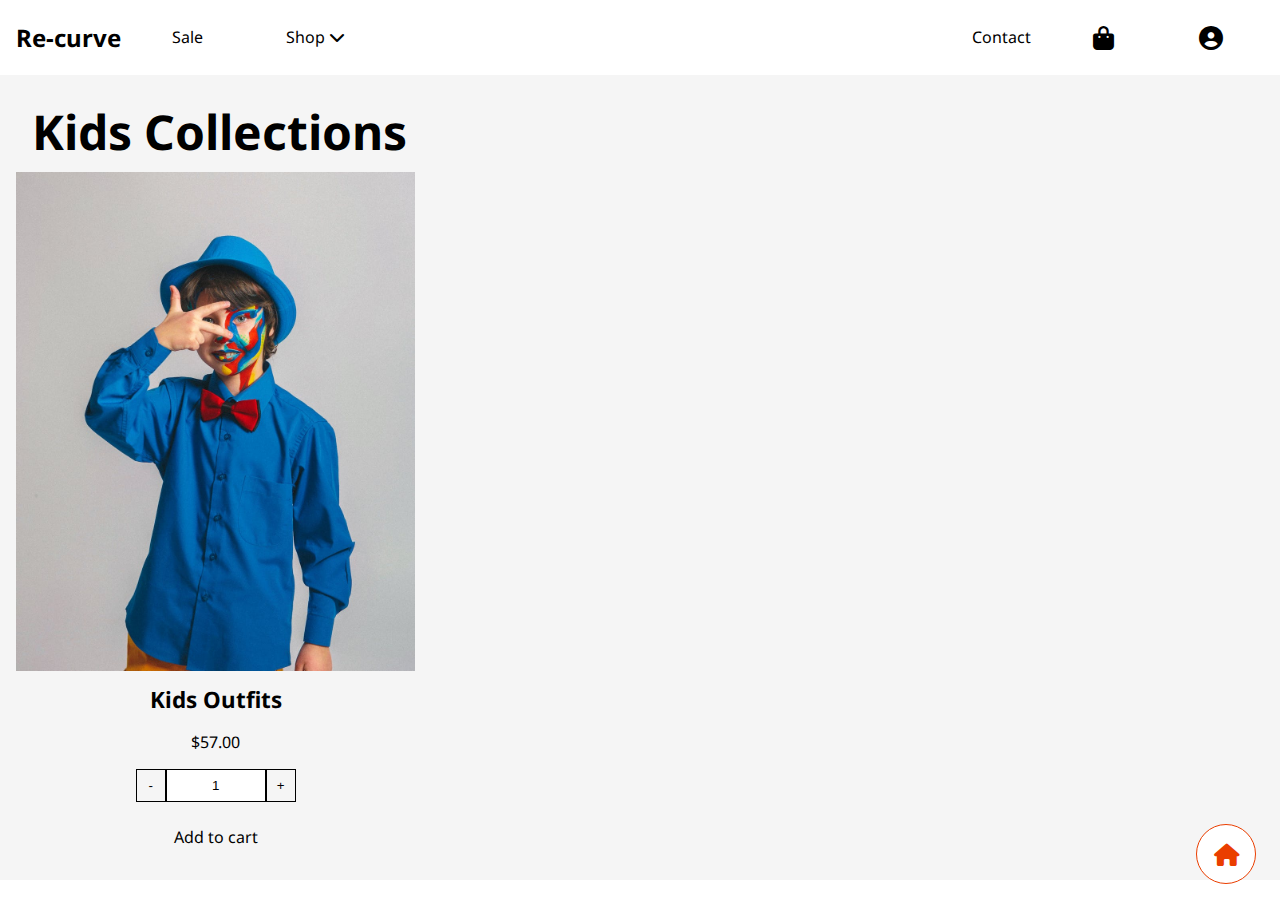
<file: kids.html>
<!DOCTYPE html>
<html lang="en">
<head>
    <meta charset="UTF-8">
    <meta name="viewport" content="width=device-width, initial-scale=1.0">
    <link href="https://fonts.googleapis.com/css?family=Noto+Sans:100,200,300,regular,500,600,700,800,900,100italic,200italic,300italic,italic,500italic,600italic,700italic,800italic,900italic" rel="stylesheet" />
    <link rel="stylesheet" href="https://cdnjs.cloudflare.com/ajax/libs/font-awesome/6.5.1/css/all.min.css"/>
    <link rel="stylesheet" href="style.css">
    <link rel="shortcut icon" href="cloth.png" type="image/x-icon">
    <title>Re-curve - kids collection Page</title>
    <style>
        .kids-collection, .kids-collection-header
        {
            background-color: whitesmoke;
        }

        .kids-collection-h1
        {
            font-size: 3rem;
            width: 100%;
        }

        @media screen and (max-width: 576px)
        {  
            .kids-collection-h1
            {
                font-size: 2rem;
                width: 100%;
            }
        }
    </style>
</head>
<body>
    <div class="entire-section">
        <header>
            <div class="nav-logo">
                <h3 class="logoname">Re-curve</h3>
                <div class="nav1">
                    <a class="nav1-links" href="sale.html">Sale</a>
                    <div class="shop-down">
                        <a class="nav1-links" href="shop.html" style="padding: 0; margin: 0 auto;">Shop <span><i class="fa-solid fa-chevron-down"></i></span></a>
                        <div class="shop-list" id="shop">
                            <a href="men.html" class="list-links">Men's collection</a>
                            <a href="women.html" class="list-links">Women's collection</a>
                            <a href="kids.html" class="list-links">Kid's collection</a>
                        </div>
                    </div>
                </div>
            </div>
            <div class="nav2">
                <a class="nav2-links contact-link" href="contact.html">Contact</a>
                <a class="nav2-links" href="empty.html"><span class="nav-icons"><i class="fa-solid fa-bag-shopping"></i></span></a>
                <a class="nav2-links" href="account.html"><span class="nav-icons"><i class="fa-solid fa-circle-user"></i></span></a>
                <div class="nav2-dropdown">
                    <label for="check"><span class="bars"><i class="fa-solid fa-bars"></i></span></label>
                    <input type="checkbox" name="checkbox" id="check">
                    <div class="dropdown-menu">
                        <a href="sale.html" class="sale">Sale</a>
                        <a href="shop.html" class="shop">Shop <span><i class="fa-solid fa-chevron-down"></i></span></a>
                        <a href="contact.html" class="contact">Contact</a>
                    </div>
                </div>
            </div>
        </header>
    
        <main>

            <section class="sales-section kids-collection">
                <header class="sales-header kids-collection-header">
                    <h1 class="kids-collection-h1">Kids Collections</h1>
                </header>
                <div class="sales-item">
                    <div class="sales-image">
                        <img src="images/kids.jpg" alt="Kids" class="sale-img">
                    </div>
                    <div class="sales-description">
                        <div class="item-name">
                            <a href="empty.html" style="font-size: 1.4rem; font-weight: bold;">Kids Outfits</a>
                            <a href="em#">$57.00</a>
                        </div>
                        <div class="item-counter">
                            <button>-</button>
                            <input type="text" name="num" id="num" value="1">
                            <button>+</button>
                        </div>
                        <div class="last-sales-link">
                            <a href="empty.html" class="sale-link">Add to cart</a>
                        </div>
                    </div>
                </div>
            </section>

            <section class="mission-section">
                <img src="Christmas/gifts.jpg" alt="Gifts" class="mission-image">
                <div class="mission-filter">
                    <h2 class="mission-heading">Our Mission</h2>
                    <p class="mission">
                        At Re-curve, our mission is to provide our customers with quality products and excellent service, while promoting sustainability and ethical business practices. 
                        <br>
                        <span class="mission-last-line">Our goal is to create a better world for future generations, one step at a time. </span>
                    </p>
                    <div class="mission-links">
                        <a href="men.html" class="men-link">Men's collection</a>
                        <a href="women.html" class="women-link">Women's collection</a>
                </div>
            </section>

            <section class="services-section">
                <p class="service"><span class="service-icon"><span><i class="fa-solid fa-lock"></i></span> Secure payment</span></p>
                <p class="service selected"><span class="service-icon"><i class="fa-solid fa-truck-fast"></i></span> Express Shipping</p>
                <p class="service"><span class="service-icon"><i class="fa-solid fa-arrows-rotate"></i></span> Free Return</p>
            </section>
        </main>
    
        <footer>
            <section class="footer-one">
                <div class="col1">
                    <h2 class="footer-heading">Re-curve</h2>
                    <p class="conclusion">
                        Thank you for choosing Re-curve. Follow us on social media and stay up to date with our latest products and promotions.
                    </p>
                    <p class="media-holder">
                        <a href="https://www.instagram.com" class="media-links instagram"><i class="fa-brands fa-instagram"></i></a>
                        <a href="https://www.facebook.com" class="media-links facebook"><i class="fa-brands fa-facebook"></i></a>
                        <a href="https://discord.com" class="media-links discord"><i class="fa-brands fa-discord"></i></a>
                        <a href="https://www.twitter.com" class="media-links twitter"><i class="fa-brands fa-twitter"></i></a>
                        <a href="https://www.whatsapp.com" class="media-links whatsapp"><i class="fa-brands fa-whatsapp"></i></a>
                    </p>
                </div>
                <div class="col2">
                    <h2 class="footer-heading">Shop</h2>
                    <a href="men.html" class="collections">Men's collection</a>
                    <a href="women.html" class="collections">Women's collection</a>
                    <a href="kids.html" class="collections">Kid's collection</a>
                </div>
                <div class="col3">
                    <h2 class="footer-heading">About</h2>
                    <a href="index.html" class="sections">Home</a>
                    <a href="contact.html" class="sections">Contact</a>
                </div>
                <div class="col4">
                    <h2 class="footer-heading">Need Help?</h2>
                    <a href="shop.html" class="footer-nav">Shop</a>
                    <a href="account.html" class="footer-nav">My account</a>
                    <a href="cart.html" class="footer-nav">Cart</a>
                    <a href="checkout.html" class="footer-nav">Checkout</a>
                </div>
            </section>
    
            <section class="footer-two">
                <img src="support/mastercard.png" alt="mastercard" class="support">
                <img src="support/bitcoin.png" alt="bitcoin" class="support">
                <img src="support/express.png" alt="Express" class="support">
                <img src="support/visa.png" alt="visa" class="support">
                <img src="support/paypal.png" alt="paypal" class="support">
            </section>
        </footer>
    </div>
    <script src="script.js"></script>
    <span class="home-icon"><a href="index.html" title="Home Page" style="color: rgb(234, 62, 0);;"><i class="fa-solid fa-house"></i></a></span>
</body>
</html>
</file>
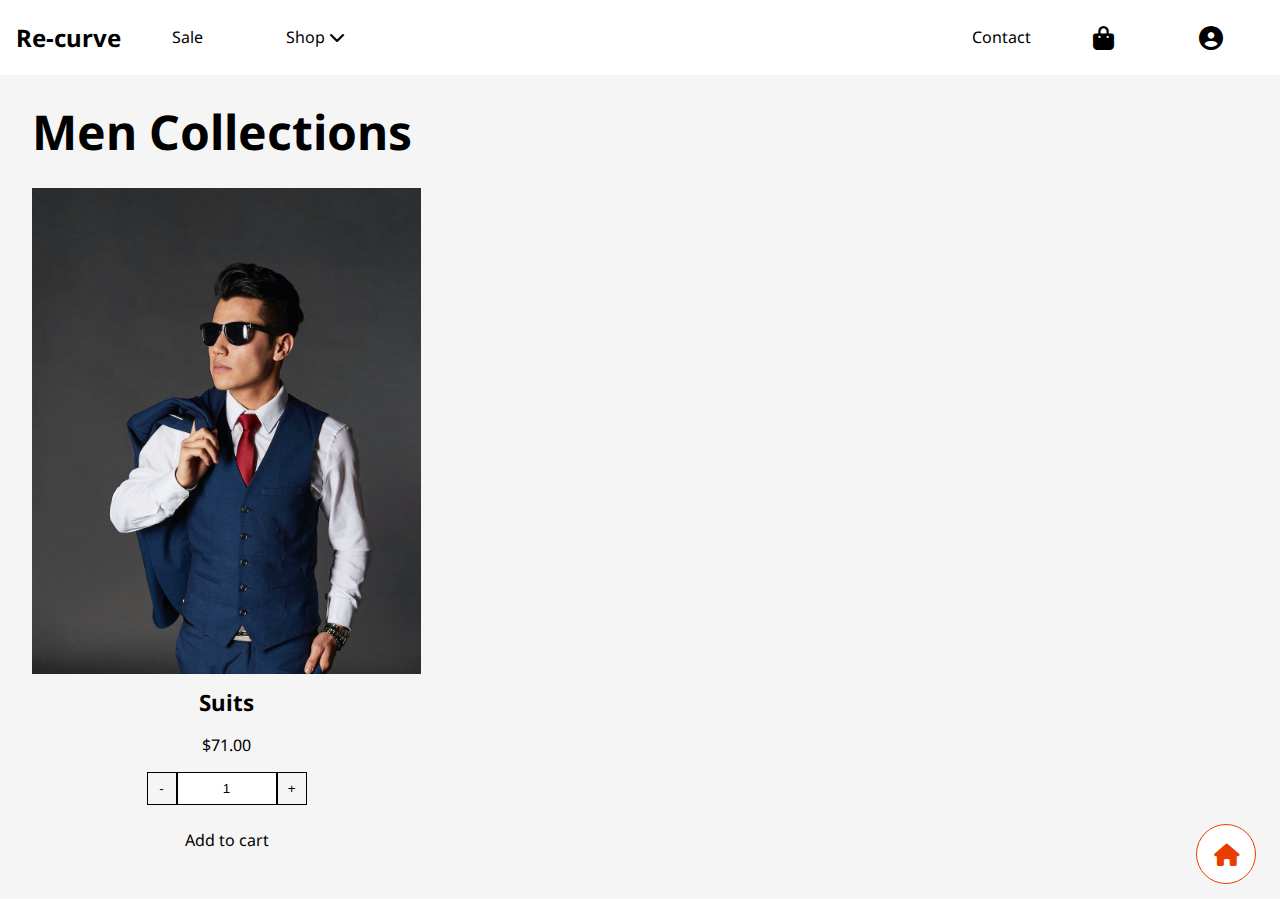
<file: men.html>
<!DOCTYPE html>
<html lang="en">
<head>
    <meta charset="UTF-8">
    <meta name="viewport" content="width=device-width, initial-scale=1.0">
    <link href="https://fonts.googleapis.com/css?family=Noto+Sans:100,200,300,regular,500,600,700,800,900,100italic,200italic,300italic,italic,500italic,600italic,700italic,800italic,900italic" rel="stylesheet" />
    <link rel="stylesheet" href="https://cdnjs.cloudflare.com/ajax/libs/font-awesome/6.5.1/css/all.min.css"/>
    <link rel="stylesheet" href="style.css">
    <link rel="shortcut icon" href="cloth.png" type="image/x-icon">
    <title>Re-curve - Men's collection Page</title>
    <style>
        .men-collection, .men-collection-header
        {
            background-color: whitesmoke;
        }

        .men-collection-h1
        {
            font-size: 3rem;
            width: 100%;
        }

        @media screen and (max-width: 576px)
        {  
            .men-collection-h1
            {
                font-size: 2rem;
                width: 100%;
            }
        }
    </style>
</head>
<body>
    <div class="entire-section">
        <header>
            <div class="nav-logo">
                <h3 class="logoname">Re-curve</h3>
                <div class="nav1">
                    <a class="nav1-links" href="sale.html">Sale</a>
                    <div class="shop-down">
                        <a class="nav1-links" href="shop.html" style="padding: 0; margin: 0 auto;">Shop <span><i class="fa-solid fa-chevron-down"></i></span></a>
                        <div class="shop-list" id="shop">
                            <a href="men.html" class="list-links">Men's collection</a>
                            <a href="women.html" class="list-links">Women's collection</a>
                            <a href="kids.html" class="list-links">Kid's collection</a>
                        </div>
                    </div>
                </div>
            </div>
            <div class="nav2">
                <a class="nav2-links contact-link" href="contact.html">Contact</a>
                <a class="nav2-links" href="empty.html"><span class="nav-icons"><i class="fa-solid fa-bag-shopping"></i></span></a>
                <a class="nav2-links" href="account.html"><span class="nav-icons"><i class="fa-solid fa-circle-user"></i></span></a>
                <div class="nav2-dropdown">
                    <label for="check"><span class="bars"><i class="fa-solid fa-bars"></i></span></label>
                    <input type="checkbox" name="checkbox" id="check">
                    <div class="dropdown-menu">
                        <a href="sale.html" class="sale">Sale</a>
                        <a href="shop.html" class="shop">Shop <span><i class="fa-solid fa-chevron-down"></i></span></a>
                        <a href="contact.html" class="contact">Contact</a>
                    </div>
                </div>
            </div>
        </header>
    
        <main>

            <section class="sales-section men-collection">
                <header class="sales-header men-collection-header">
                    <h1 class="men-collection-h1">Men Collections</h1>
                </header>
                <div class="sales">
                    <div class="sales-item">
                        <div class="sales-image">
                            <img src="images/suit.jpg" alt="Suits" class="sale-img">
                        </div>
                        <div class="sales-description">
                            <div class="item-name">
                                <a href="empty.html" style="font-size: 1.4rem; font-weight: bold;">Suits</a>
                                <a href="empty.html">$71.00</a>
                            </div>
                            <div class="item-counter">
                                <button>-</button>
                                <input type="text" name="num" id="num" value="1">
                                <button>+</button>
                            </div>
                            <div class="last-sales-link">
                                <a href="empty.html" class="sale-link">Add to cart</a>
                            </div>
                        </div>
                    </div>
                </div>
            </section>

            <section class="mission-section">
                <img src="Christmas/gifts.jpg" alt="Gifts" class="mission-image">
                <div class="mission-filter">
                    <h2 class="mission-heading">Our Mission</h2>
                    <p class="mission">
                        At Re-curve, our mission is to provide our customers with quality products and excellent service, while promoting sustainability and ethical business practices. 
                        <br>
                        <span class="mission-last-line">Our goal is to create a better world for future generations, one step at a time. </span>
                    </p>
                    <div class="mission-links">
                        <a href="men.html" class="men-link">Men's collection</a>
                        <a href="women.html" class="women-link">Women's collection</a>
                </div>
            </section>

            <section class="services-section">
                <p class="service"><span class="service-icon"><span><i class="fa-solid fa-lock"></i></span> Secure payment</span></p>
                <p class="service selected"><span class="service-icon"><i class="fa-solid fa-truck-fast"></i></span> Express Shipping</p>
                <p class="service"><span class="service-icon"><i class="fa-solid fa-arrows-rotate"></i></span> Free Return</p>
            </section>
        </main>
    
        <footer>
            <section class="footer-one">
                <div class="col1">
                    <h2 class="footer-heading">Re-curve</h2>
                    <p class="conclusion">
                        Thank you for choosing Re-curve. Follow us on social media and stay up to date with our latest products and promotions.
                    </p>
                    <p class="media-holder">
                        <a href="https://www.instagram.com" class="media-links instagram"><i class="fa-brands fa-instagram"></i></a>
                        <a href="https://www.facebook.com" class="media-links facebook"><i class="fa-brands fa-facebook"></i></a>
                        <a href="https://discord.com" class="media-links discord"><i class="fa-brands fa-discord"></i></a>
                        <a href="https://www.twitter.com" class="media-links twitter"><i class="fa-brands fa-twitter"></i></a>
                        <a href="https://www.whatsapp.com" class="media-links whatsapp"><i class="fa-brands fa-whatsapp"></i></a>
                    </p>
                </div>
                <div class="col2">
                    <h2 class="footer-heading">Shop</h2>
                    <a href="men.html" class="collections">Men's collection</a>
                    <a href="women.html" class="collections">Women's collection</a>
                    <a href="kids.html" class="collections">Kid's collection</a>
                </div>
                <div class="col3">
                    <h2 class="footer-heading">About</h2>
                    <a href="index.html" class="sections">Home</a>
                    <a href="contact.html" class="sections">Contact</a>
                </div>
                <div class="col4">
                    <h2 class="footer-heading">Need Help?</h2>
                    <a href="shop.html" class="footer-nav">Shop</a>
                    <a href="account.html" class="footer-nav">My account</a>
                    <a href="cart.html" class="footer-nav">Cart</a>
                    <a href="checkout.html" class="footer-nav">Checkout</a>
                </div>
            </section>
    
            <section class="footer-two">
                <img src="support/mastercard.png" alt="mastercard" class="support">
                <img src="support/bitcoin.png" alt="bitcoin" class="support">
                <img src="support/express.png" alt="Express" class="support">
                <img src="support/visa.png" alt="visa" class="support">
                <img src="support/paypal.png" alt="paypal" class="support">
            </section>
        </footer>
    </div>
    <script src="script.js"></script>
    <span class="home-icon"><a href="index.html" title="Home Page" style="color: rgb(234, 62, 0);;"><i class="fa-solid fa-house"></i></a></span>
</body>
</html>
</file>
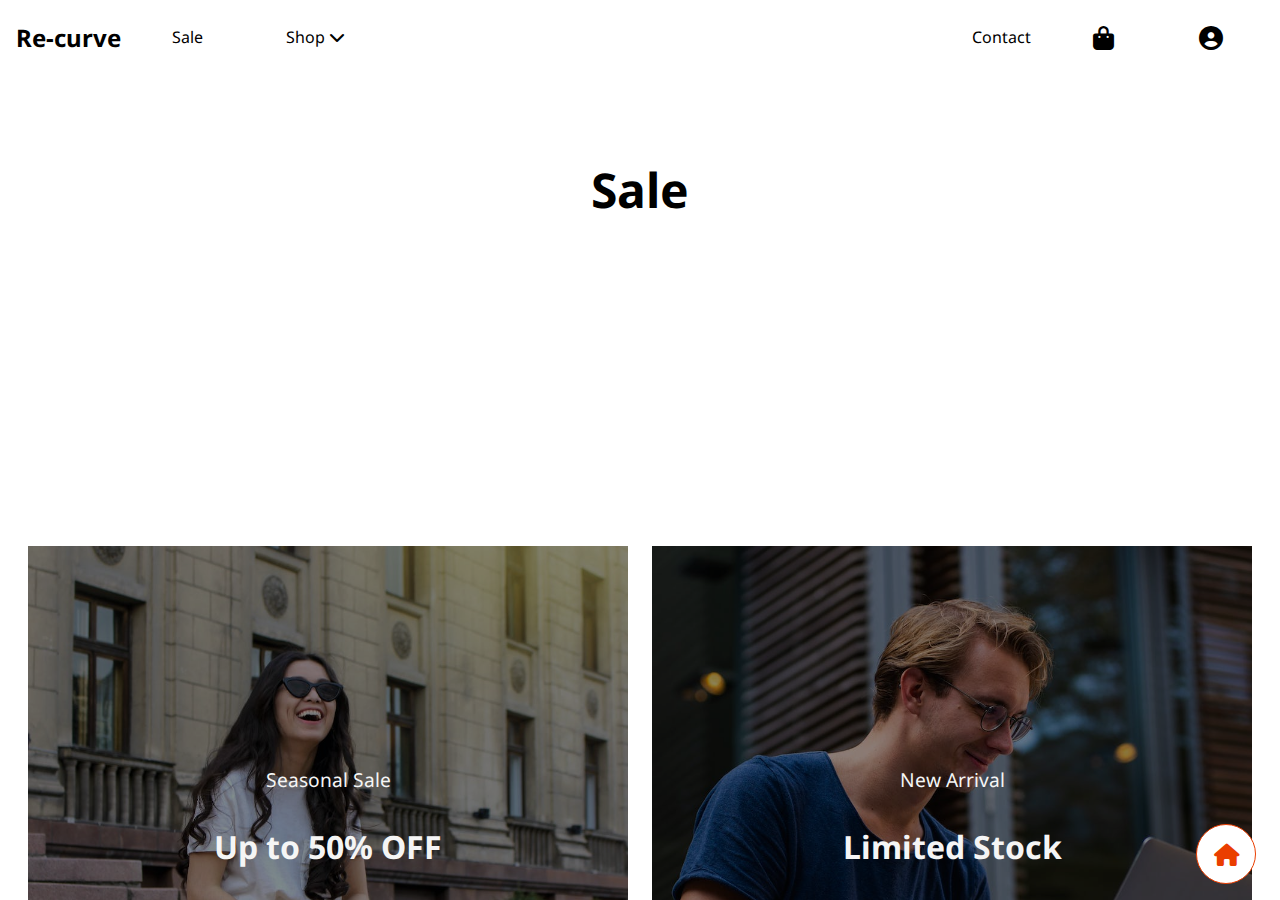
<file: sale.html>
<!DOCTYPE html>
<html lang="en">
<head>
    <meta charset="UTF-8">
    <meta name="viewport" content="width=device-width, initial-scale=1.0">
    <link href="https://fonts.googleapis.com/css?family=Noto+Sans:100,200,300,regular,500,600,700,800,900,100italic,200italic,300italic,italic,500italic,600italic,700italic,800italic,900italic" rel="stylesheet" />
    <link rel="stylesheet" href="https://cdnjs.cloudflare.com/ajax/libs/font-awesome/6.5.1/css/all.min.css"/>
    <link rel="stylesheet" href="style.css">
    <link rel="shortcut icon" href="cloth.png" type="image/x-icon">
    <title>Re-curve - Sales Page</title>
</head>
<body>
    <div class="entire-section">
        <header>
            <div class="nav-logo">
                <h3 class="logoname">Re-curve</h3>
                <div class="nav1">
                    <a class="nav1-links" href="sale.html">Sale</a>
                    <div class="shop-down">
                        <a class="nav1-links" href="shop.html" style="padding: 0; margin: 0 auto;">Shop <span><i class="fa-solid fa-chevron-down"></i></span></a>
                        <div class="shop-list" id="shop">
                            <a href="men.html" class="list-links">Men's collection</a>
                            <a href="women.html" class="list-links">Women's collection</a>
                            <a href="kids.html" class="list-links">Kid's collection</a>
                        </div>
                    </div>
                </div>
            </div>
            <div class="nav2">
                <a class="nav2-links contact-link" href="contact.html">Contact</a>
                <a class="nav2-links" href="empty.html"><span class="nav-icons"><i class="fa-solid fa-bag-shopping"></i></span></a>
                <a class="nav2-links" href="account.html"><span class="nav-icons"><i class="fa-solid fa-circle-user"></i></span></a>
                <div class="nav2-dropdown">
                    <label for="check"><span class="bars"><i class="fa-solid fa-bars"></i></span></label>
                    <input type="checkbox" name="checkbox" id="check">
                    <div class="dropdown-menu">
                        <a href="sale.html" class="sale">Sale</a>
                        <a href="shop.html" class="shop">Shop <span><i class="fa-solid fa-chevron-down"></i></span></a>
                        <a href="contact.html" class="contact">Contact</a>
                    </div>
                </div>
            </div>
        </header>

        <main>
            <section class="sales-intro">
                <h1 class="sales-intro-heading">Sale</h1>
                <div class="sales-intro-images">
                    <div class="discount">
                        <img src="sales images/girlscasual.jpg" alt="Girl in Casual upto 50% discount" class="discount-image">
                        <div class="discout-desc">
                            <p class="discount-paragraph">Seasonal Sale</p>
                            <h2 class="discount-heading">Up to 50% OFF</h2>
                            <a href="empty.html" class="learn">LEARN MORE</a>                        
                        </div>
                    </div>
                    <div class="limited">
                        <img src="sales images/mancasual.jpg" alt="Man in Casual" class="limited-image">
                        <div class="limited-desc">
                            <p class="limited-paragraph">New Arrival</p>
                            <h2 class="limited-heading">Limited Stock</h2>
                            <a href="empty.html" class="learn">LEARN MORE</a>                            
                        </div>
                    </div>
                </div>
            </section>

            <section class="sales-section">
                <header class="sales-header">
                    <h2 class="sales-heading">BEST SELLERS</h2>
                    <a href="empty.html" class="sales-header-link">VIEW ALL</a>
                </header>
                <div class="sales">
                    <div class="sales-item">
                        <div class="sales-image">
                            <img src="images/suit.jpg" alt="Suits" class="sale-img">
                        </div>
                        <div class="sales-description">
                            <div class="item-name">
                                <a href="empty.html" style="font-size: 1.4rem; font-weight: bold;">Suits</a>
                                <a href="empty.html">$71.00</a>
                            </div>
                            <div class="item-counter">
                                <button>-</button>
                                <input type="text" name="num" id="num" value="1">
                                <button>+</button>
                            </div>
                            <div class="last-sales-link">
                                <a href="empty.html" class="sale-link">Add to cart</a>
                            </div>
                        </div>
                    </div>
                    <div class="sales-item">
                        <div class="sales-image">
                            <img src="images/dress.jpg" alt="Dresses" class="sale-img">
                        </div>
                        <div class="sales-description">
                            <div class="item-name">
                                <a href="empty.html" style="font-size: 1.4rem; font-weight: bold;">Dresses</a>
                                <a href="empty.html">$129.00</a>
                            </div>
                            <div class="item-counter">
                                <button>-</button>
                                <input type="text" name="num" id="num" value="1">
                                <button>+</button>
                            </div>
                            <div class="last-sales-link">
                                <a href="empty.html" class="sale-link">Add to cart</a>
                            </div>
                        </div>
                    </div>
                    <div class="sales-item">
                        <div class="sales-image">
                            <img src="images/kids.jpg" alt="Kids" class="sale-img">
                        </div>
                        <div class="sales-description">
                            <div class="item-name">
                                <a href="empty.html" style="font-size: 1.4rem; font-weight: bold;">Kids Outfits</a>
                                <a href="empty.html">$57.00</a>
                            </div>
                            <div class="item-counter">
                                <button>-</button>
                                <input type="text" name="num" id="num" value="1">
                                <button>+</button>
                            </div>
                            <div class="last-sales-link">
                                <a href="empty.html" class="sale-link">Add to cart</a>
                            </div>
                        </div>
                    </div>
                </div>
            </section>

            <section class="mission-section">
                <img src="Christmas/gifts.jpg" alt="Gifts" class="mission-image">
                <div class="mission-filter">
                    <h2 class="mission-heading">Our Mission</h2>
                    <p class="mission">
                        At Re-curve, our mission is to provide our customers with quality products and excellent service, while promoting sustainability and ethical business practices. 
                        <br>
                        <span class="mission-last-line">Our goal is to create a better world for future generations, one step at a time. </span>
                    </p>
                    <div class="mission-links">
                        <a href="men.html" class="men-link">Men's collection</a>
                        <a href="women.html" class="women-link">Women's collection</a>
                    </div>
                </div>
            </section>

            <section class="services-section">
                <p class="service"><span class="service-icon"><span><i class="fa-solid fa-lock"></i></span> Secure payment</span></p>
                <p class="service selected"><span class="service-icon"><i class="fa-solid fa-truck-fast"></i></span> Express Shipping</p>
                <p class="service"><span class="service-icon"><i class="fa-solid fa-arrows-rotate"></i></span> Free Return</p>
            </section>
        </main>

        <footer>
            <section class="footer-one">
                <div class="col1">
                    <h2 class="footer-heading">Re-curve</h2>
                    <p class="conclusion">
                        Thank you for choosing Re-curve. Follow us on social media and stay up to date with our latest products and promotions.
                    </p>
                    <p class="media-holder">
                        <a href="https://www.instagram.com" class="media-links instagram"><i class="fa-brands fa-instagram"></i></a>
                        <a href="https://www.facebook.com" class="media-links facebook"><i class="fa-brands fa-facebook"></i></a>
                        <a href="https://discord.com" class="media-links discord"><i class="fa-brands fa-discord"></i></a>
                        <a href="https://www.twitter.com" class="media-links twitter"><i class="fa-brands fa-twitter"></i></a>
                        <a href="https://www.whatsapp.com" class="media-links whatsapp"><i class="fa-brands fa-whatsapp"></i></a>
                    </p>
                </div>
                <div class="col2">
                    <h2 class="footer-heading">Shop</h2>
                    <a href="men.html" class="collections">Men's collection</a>
                    <a href="women.html" class="collections">Women's collection</a>
                    <a href="kids.html" class="collections">Kid's collection</a>
                </div>
                <div class="col3">
                    <h2 class="footer-heading">About</h2>
                    <a href="index.html" class="sections">Home</a>
                    <a href="contact.html" class="sections">Contact</a>
                </div>
                <div class="col4">
                    <h2 class="footer-heading">Need Help?</h2>
                    <a href="shop.html" class="footer-nav">Shop</a>
                    <a href="account.html" class="footer-nav">My account</a>
                    <a href="cart.html" class="footer-nav">Cart</a>
                    <a href="checkout.html" class="footer-nav">Checkout</a>
                </div>
            </section>
    
            <section class="footer-two">
                <img src="support/mastercard.png" alt="mastercard" class="support">
                <img src="support/bitcoin.png" alt="bitcoin" class="support">
                <img src="support/express.png" alt="Express" class="support">
                <img src="support/visa.png" alt="visa" class="support">
                <img src="support/paypal.png" alt="paypal" class="support">
            </section>
        </footer>
    </div>
    <script src="script.js"></script>
    <span class="home-icon"><a href="index.html" title="Home Page" style="color: rgb(234, 62, 0);;"><i class="fa-solid fa-house"></i></a></span>
</body>
</html>
</file>
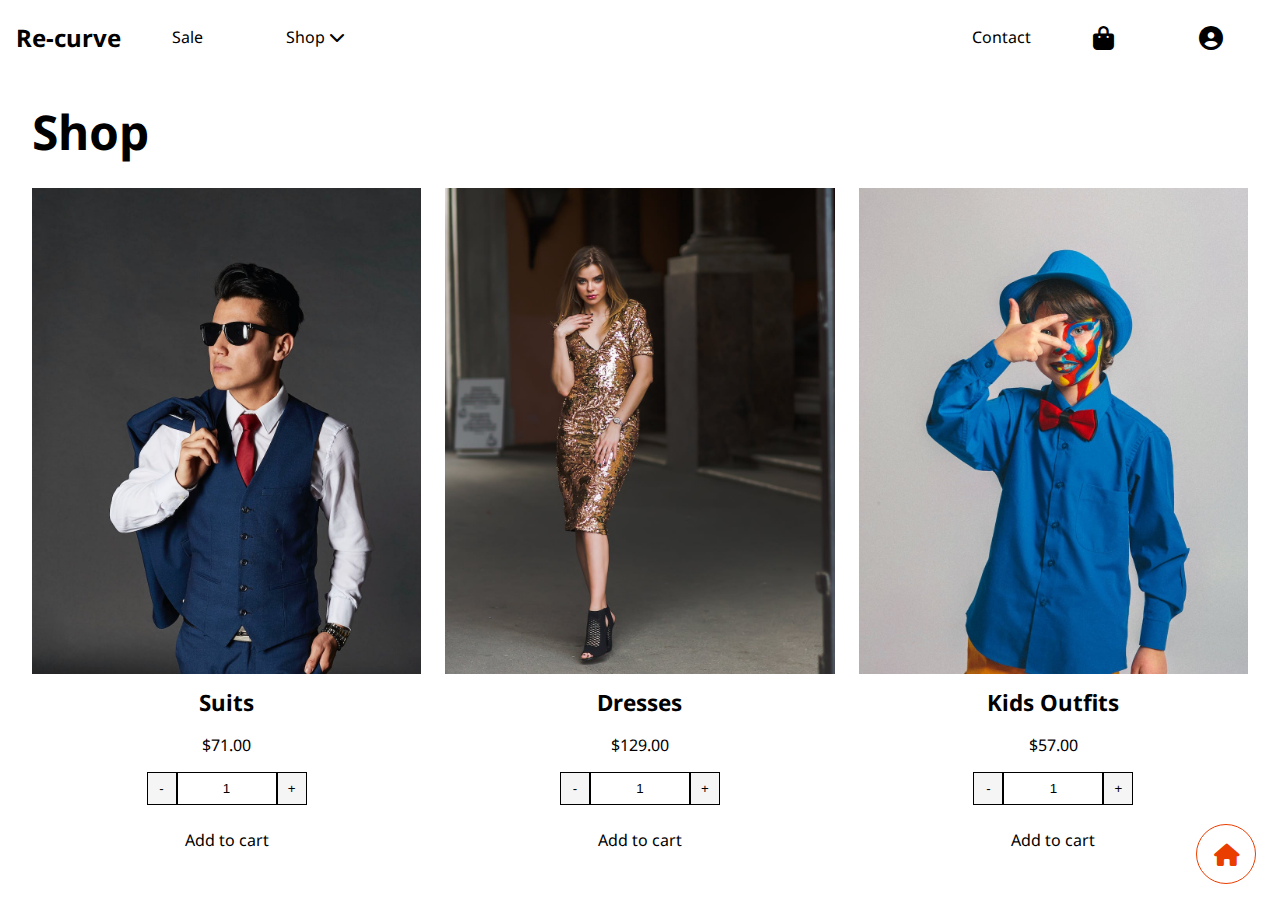
<file: shop.html>
<!DOCTYPE html>
<html lang="en">
<head>
    <meta charset="UTF-8">
    <meta name="viewport" content="width=device-width, initial-scale=1.0">
    <link href="https://fonts.googleapis.com/css?family=Noto+Sans:100,200,300,regular,500,600,700,800,900,100italic,200italic,300italic,italic,500italic,600italic,700italic,800italic,900italic" rel="stylesheet" />
    <link rel="stylesheet" href="https://cdnjs.cloudflare.com/ajax/libs/font-awesome/6.5.1/css/all.min.css"/>
    <link rel="stylesheet" href="style.css">
    <link rel="shortcut icon" href="cloth.png" type="image/x-icon">
    <title>Re-curve - Shop Page</title>
</head>
<body>
    <div class="entire-section">
        <header>
            <div class="nav-logo">
                <h3 class="logoname">Re-curve</h3>
                <div class="nav1">
                    <a class="nav1-links" href="sale.html">Sale</a>
                    <div class="shop-down">
                        <a class="nav1-links" href="shop.html" style="padding: 0; margin: 0 auto;">Shop <span><i class="fa-solid fa-chevron-down"></i></span></a>
                        <div class="shop-list" id="shop">
                            <a href="men.html" class="list-links">Men's collection</a>
                            <a href="women.html" class="list-links">Women's collection</a>
                            <a href="kids.html" class="list-links">Kid's collection</a>
                        </div>
                    </div>
                </div>
            </div>
            <div class="nav2">
                <a class="nav2-links contact-link" href="contact.html">Contact</a>
                <a class="nav2-links" href="empty.html"><span class="nav-icons"><i class="fa-solid fa-bag-shopping"></i></span></a>
                <a class="nav2-links" href="account.html"><span class="nav-icons"><i class="fa-solid fa-circle-user"></i></span></a>
                <div class="nav2-dropdown">
                    <label for="check"><span class="bars"><i class="fa-solid fa-bars"></i></span></label>
                    <input type="checkbox" name="checkbox" id="check">
                    <div class="dropdown-menu">
                        <a href="sale.html" class="sale">Sale</a>
                        <a href="shop.html" class="shop">Shop <span><i class="fa-solid fa-chevron-down"></i></span></a>
                        <a href="contact.html" class="contact">Contact</a>
                    </div>
                </div>
            </div>
        </header>
    
        <main>
            <section class="sales-section">
                <header class="sales-header">
                    <h1 style="font-size: 3rem;">Shop</h1>
                </header>
                <div class="sales">
                    <div class="sales-item">
                        <div class="sales-image">
                            <img src="images/suit.jpg" alt="Suits" class="sale-img">
                        </div>
                        <div class="sales-description">
                            <div class="item-name">
                                <a href="empty.html" style="font-size: 1.4rem; font-weight: bold;">Suits</a>
                                <a href="empty.html">$71.00</a>
                            </div>
                            <div class="item-counter">
                                <button>-</button>
                                <input type="text" name="num" id="num" value="1">
                                <button>+</button>
                            </div>
                            <div class="last-sales-link">
                                <a href="empty.html" class="sale-link">Add to cart</a>
                            </div>
                        </div>
                    </div>
                    <div class="sales-item">
                        <div class="sales-image">
                            <img src="images/dress.jpg" alt="Dresses" class="sale-img">
                        </div>
                        <div class="sales-description">
                            <div class="item-name">
                                <a href="empty.html" style="font-size: 1.4rem; font-weight: bold;">Dresses</a>
                                <a href="empty.html">$129.00</a>
                            </div>
                            <div class="item-counter">
                                <button>-</button>
                                <input type="text" name="num" id="num" value="1">
                                <button>+</button>
                            </div>
                            <div class="last-sales-link">
                                <a href="empty.html" class="sale-link">Add to cart</a>
                            </div>
                        </div>
                    </div>
                    <div class="sales-item">
                        <div class="sales-image">
                            <img src="images/kids.jpg" alt="Kids" class="sale-img">
                        </div>
                        <div class="sales-description">
                            <div class="item-name">
                                <a href="empty.html" style="font-size: 1.4rem; font-weight: bold;">Kids Outfits</a>
                                <a href="empty.html">$57.00</a>
                            </div>
                            <div class="item-counter">
                                <button>-</button>
                                <input type="text" name="num" id="num" value="1">
                                <button>+</button>
                            </div>
                            <div class="last-sales-link">
                                <a href="empty.html" class="sale-link">Add to cart</a>
                            </div>
                        </div>
                    </div>
                </div>
            </section>

            <section class="mission-section">
                <img src="Christmas/gifts.jpg" alt="Gifts" class="mission-image">
                <div class="mission-filter">
                    <h2 class="mission-heading">Our Mission</h2>
                    <p class="mission">
                        At Re-curve, our mission is to provide our customers with quality products and excellent service, while promoting sustainability and ethical business practices. 
                        <br>
                        <span class="mission-last-line">Our goal is to create a better world for future generations, one step at a time. </span>
                    </p>
                    <div class="mission-links">
                        <a href="men.html" class="men-link">Men's collection</a>
                        <a href="women.html" class="women-link">Women's collection</a>
                </div>
            </section>

            <section class="services-section">
                <p class="service"><span class="service-icon"><span><i class="fa-solid fa-lock"></i></span> Secure payment</span></p>
                <p class="service selected"><span class="service-icon"><i class="fa-solid fa-truck-fast"></i></span> Express Shipping</p>
                <p class="service"><span class="service-icon"><i class="fa-solid fa-arrows-rotate"></i></span> Free Return</p>
            </section>
        </main>
    
        <footer>
            <section class="footer-one">
                <div class="col1">
                    <h2 class="footer-heading">Re-curve</h2>
                    <p class="conclusion">
                        Thank you for choosing Re-curve. Follow us on social media and stay up to date with our latest products and promotions.
                    </p>
                    <p class="media-holder">
                        <a href="https://www.instagram.com" class="media-links instagram"><i class="fa-brands fa-instagram"></i></a>
                        <a href="https://www.facebook.com" class="media-links facebook"><i class="fa-brands fa-facebook"></i></a>
                        <a href="https://discord.com" class="media-links discord"><i class="fa-brands fa-discord"></i></a>
                        <a href="https://www.twitter.com" class="media-links twitter"><i class="fa-brands fa-twitter"></i></a>
                        <a href="https://www.whatsapp.com" class="media-links whatsapp"><i class="fa-brands fa-whatsapp"></i></a>
                    </p>
                </div>
                <div class="col2">
                    <h2 class="footer-heading">Shop</h2>
                    <a href="men.html" class="collections">Men's collection</a>
                    <a href="women.html" class="collections">Women's collection</a>
                    <a href="kids.html" class="collections">Kid's collection</a>
                </div>
                <div class="col3">
                    <h2 class="footer-heading">About</h2>
                    <a href="index.html" class="sections">Home</a>
                    <a href="contact.html" class="sections">Contact</a>
                </div>
                <div class="col4">
                    <h2 class="footer-heading">Need Help?</h2>
                    <a href="shop.html" class="footer-nav">Shop</a>
                    <a href="account.html" class="footer-nav">My account</a>
                    <a href="cart.html" class="footer-nav">Cart</a>
                    <a href="checkout.html" class="footer-nav">Checkout</a>
                </div>
            </section>
    
            <section class="footer-two">
                <img src="support/mastercard.png" alt="mastercard" class="support">
                <img src="support/bitcoin.png" alt="bitcoin" class="support">
                <img src="support/express.png" alt="Express" class="support">
                <img src="support/visa.png" alt="visa" class="support">
                <img src="support/paypal.png" alt="paypal" class="support">
            </section>
        </footer>
    </div>
    <script src="script.js"></script>
    <span class="home-icon"><a href="index.html" title="Home Page" style="color: rgb(234, 62, 0);;"><i class="fa-solid fa-house"></i></a></span>
</body>
</html>
</file>
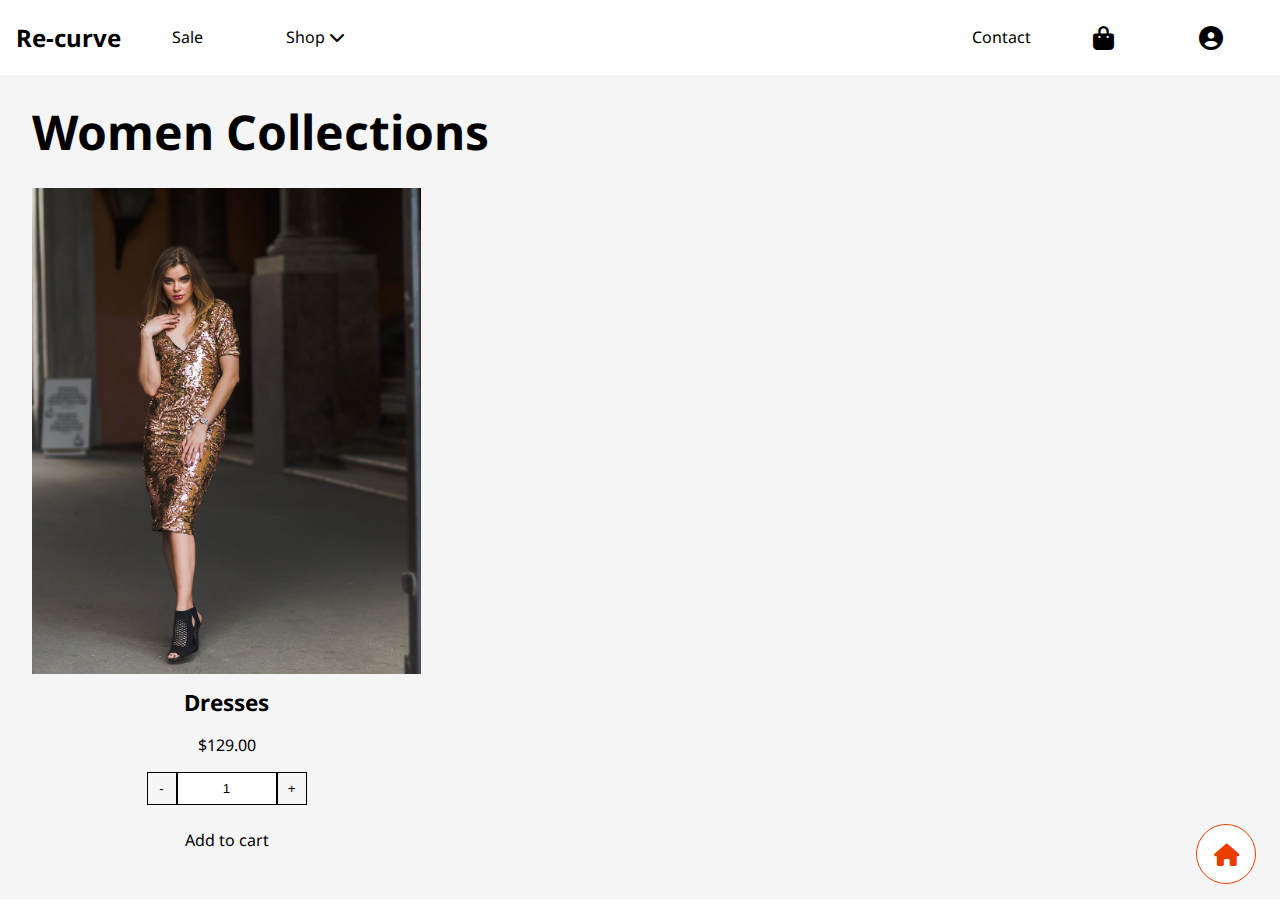
<file: women.html>
<!DOCTYPE html>
<html lang="en">
<head>
    <meta charset="UTF-8">
    <meta name="viewport" content="width=device-width, initial-scale=1.0">
    <link href="https://fonts.googleapis.com/css?family=Noto+Sans:100,200,300,regular,500,600,700,800,900,100italic,200italic,300italic,italic,500italic,600italic,700italic,800italic,900italic" rel="stylesheet" />
    <link rel="stylesheet" href="https://cdnjs.cloudflare.com/ajax/libs/font-awesome/6.5.1/css/all.min.css"/>
    <link rel="stylesheet" href="style.css">
    <link rel="shortcut icon" href="cloth.png" type="image/x-icon">
    <title>Re-curve - Women's collection Page</title>
    <style>
        .women-collection, .women-collection-header
        {
            background-color: whitesmoke;
        }

        .women-collection-h1
        {
            font-size: 3rem;
            width: 100%;
        }

        @media screen and (max-width: 576px)
        {  
            .women-collection-h1
            {
                font-size: 1.6rem;
                width: 100%;
            }
        }
    </style>
</head>
<body>
    <div class="entire-section">
        <header>
            <div class="nav-logo">
                <h3 class="logoname">Re-curve</h3>
                <div class="nav1">
                    <a class="nav1-links" href="sale.html">Sale</a>
                    <div class="shop-down">
                        <a class="nav1-links" href="shop.html" style="padding: 0; margin: 0 auto;">Shop <span><i class="fa-solid fa-chevron-down"></i></span></a>
                        <div class="shop-list" id="shop">
                            <a href="men.html" class="list-links">Men's collection</a>
                            <a href="women.html" class="list-links">Women's collection</a>
                            <a href="kids.html" class="list-links">Kid's collection</a>
                        </div>
                    </div>
                </div>
            </div>
            <div class="nav2">
                <a class="nav2-links contact-link" href="contact.html">Contact</a>
                <a class="nav2-links" href="empty.html"><span class="nav-icons"><i class="fa-solid fa-bag-shopping"></i></span></a>
                <a class="nav2-links" href="account.html"><span class="nav-icons"><i class="fa-solid fa-circle-user"></i></span></a>
                <div class="nav2-dropdown">
                    <label for="check"><span class="bars"><i class="fa-solid fa-bars"></i></span></label>
                    <input type="checkbox" name="checkbox" id="check">
                    <div class="dropdown-menu">
                        <a href="sale.html" class="sale">Sale</a>
                        <a href="shop.html" class="shop">Shop <span><i class="fa-solid fa-chevron-down"></i></span></a>
                        <a href="contact.html" class="contact">Contact</a>
                    </div>
                </div>
            </div>
        </header>
    
        <main>

            <section class="sales-section women-collection">
                <header class="sales-header women-collection-header">
                    <h1 class="women-collection-h1">Women Collections</h1>
                </header>
                <div class="sales">
                    <div class="sales-item">
                        <div class="sales-image">
                            <img src="images/dress.jpg" alt="Dresses" class="sale-img">
                        </div>
                        <div class="sales-description">
                            <div class="item-name">
                                <a href="empty.html" style="font-size: 1.4rem; font-weight: bold;">Dresses</a>
                                <a href="empty.html">$129.00</a>
                            </div>
                            <div class="item-counter">
                                <button>-</button>
                                <input type="text" name="num" id="num" value="1">
                                <button>+</button>
                            </div>
                            <div class="last-sales-link">
                                <a href="empty.html" class="sale-link">Add to cart</a>
                            </div>
                        </div>
                    </div>
                </div>
            </section>

            <section class="mission-section">
                <img src="Christmas/gifts.jpg" alt="Gifts" class="mission-image">
                <div class="mission-filter">
                    <h2 class="mission-heading">Our Mission</h2>
                    <p class="mission">
                        At Re-curve, our mission is to provide our customers with quality products and excellent service, while promoting sustainability and ethical business practices. 
                        <br>
                        <span class="mission-last-line">Our goal is to create a better world for future generations, one step at a time. </span>
                    </p>
                    <div class="mission-links">
                        <a href="men.html" class="men-link">Men's collection</a>
                        <a href="women.html" class="women-link">Women's collection</a>
                </div>
            </section>

            <section class="services-section">
                <p class="service"><span class="service-icon"><span><i class="fa-solid fa-lock"></i></span> Secure payment</span></p>
                <p class="service selected"><span class="service-icon"><i class="fa-solid fa-truck-fast"></i></span> Express Shipping</p>
                <p class="service"><span class="service-icon"><i class="fa-solid fa-arrows-rotate"></i></span> Free Return</p>
            </section>
        </main>
    
        <footer>
            <section class="footer-one">
                <div class="col1">
                    <h2 class="footer-heading">Re-curve</h2>
                    <p class="conclusion">
                        Thank you for choosing Re-curve. Follow us on social media and stay up to date with our latest products and promotions.
                    </p>
                    <p class="media-holder">
                        <a href="https://www.instagram.com" class="media-links instagram"><i class="fa-brands fa-instagram"></i></a>
                        <a href="https://www.facebook.com" class="media-links facebook"><i class="fa-brands fa-facebook"></i></a>
                        <a href="https://discord.com" class="media-links discord"><i class="fa-brands fa-discord"></i></a>
                        <a href="https://www.twitter.com" class="media-links twitter"><i class="fa-brands fa-twitter"></i></a>
                        <a href="https://www.whatsapp.com" class="media-links whatsapp"><i class="fa-brands fa-whatsapp"></i></a>
                    </p>
                </div>
                <div class="col2">
                    <h2 class="footer-heading">Shop</h2>
                    <a href="men.html" class="collections">Men's collection</a>
                    <a href="women.html" class="collections">Women's collection</a>
                    <a href="kids.html" class="collections">Kid's collection</a>
                </div>
                <div class="col3">
                    <h2 class="footer-heading">About</h2>
                    <a href="index.html" class="sections">Home</a>
                    <a href="contact.html" class="sections">Contact</a>
                </div>
                <div class="col4">
                    <h2 class="footer-heading">Need Help?</h2>
                    <a href="shop.html" class="footer-nav">Shop</a>
                    <a href="account.html" class="footer-nav">My account</a>
                    <a href="cart.html" class="footer-nav">Cart</a>
                    <a href="checkout.html" class="footer-nav">Checkout</a>
                </div>
            </section>
    
            <section class="footer-two">
                <img src="support/mastercard.png" alt="mastercard" class="support">
                <img src="support/bitcoin.png" alt="bitcoin" class="support">
                <img src="support/express.png" alt="Express" class="support">
                <img src="support/visa.png" alt="visa" class="support">
                <img src="support/paypal.png" alt="paypal" class="support">
            </section>
        </footer>
    </div>
    <script src="script.js"></script>
    <span class="home-icon"><a href="index.html" title="Home Page" style="color: rgb(234, 62, 0);;"><i class="fa-solid fa-house"></i></a></span>
</body>
</html>
</file>
<file: style.css>
*
{
    margin: 0;
    padding: 0;
    box-sizing: border-box;
}

html
{
    height: 100%;
}

body
{
    height: 100%;
    overflow: hidden;
    font-family: 'Noto Sans', 'Lucida Sans', 'Lucida Sans Regular', 'Lucida Grande', 'Lucida Sans Unicode', 'Geneva', Verdana, sans-serif;
    position: relative;
}

.home-icon
{
    border: 1px solid rgb(234, 62, 0);
    font-size: 1.4rem;
    width: 60px;
    height: 60px;
    border-radius: 50%;
    display: flex;
    justify-content: center;
    align-items: center;
    position: absolute;
    bottom: 1rem;
    right: 1.5rem;
    background-color: white;
}

.entire-section
{
    overflow: auto;
    height: 100%;
}

header
{
    padding: 0.5rem 1rem;
    display: flex;
    justify-content: space-between;
    position: sticky;
    top: 0;
    background-color: white;
    z-index: 1;
}

.logoname
{
    font-size: 1.5rem;
}

.nav-logo
{
    display: flex;
    width: max-content;
    justify-content: space-around;
    align-items: center;
}

.nav1
{
    display: flex;
    width: max-content;
}

.nav1-links
{
    margin: 0 1rem;
    text-decoration: none;
    color: black;
    padding: 0.8rem;
    display: inline-block;
    width: 100px;
    text-align: center;
}

.nav1-links:hover,.nav2-links:hover
{
    color: rgb(97, 97, 97);
}
.nav1-links:active,.nav2-links:active
{
    color: grey;
}

.nav2-dropdown
{
    display: none;
}

/* Dropdown list for shop */
.shop-down
{
    padding: 0.8rem;
    position: relative;
}

.shop-list
{
    display: flex;
    flex-direction: column;
    position: absolute;
    width: max-content;
}

.shop-list
{
    display: none;
}
.shop-down:hover .shop-list
{
    display: flex;
}

.list-links
{
    text-decoration: none;
    padding: 0.8rem;
    width: 14rem;
    background-color: white;
    color: black;
}

.list-links:hover
{
    background-color: rgb(194, 194, 194);
}
.list-links:active
{
    background-color: whitesmoke;
}

.nav2
{
    width: max-content;
    display: flex;
    justify-content: space-around;
    align-items: center;
}

.nav2-links
{
    text-decoration: none;
    color: black;
    padding: 0.8rem;
    margin: 0 1rem;
    width: 75px;
    text-align: center;
    display: inline-block;
}

.nav-icons
{
    font-size: 1.5rem;
}

/* intro section starts here */
.intro-section
{
    height: 100dvh;
    background-image: url(images/xmas.jpg);
    background-repeat: no-repeat;
    background-size: cover;
    background-attachment: scroll;
    color: white;
}

.intro-filter
{
    background-color: rgba(0, 0, 0, 0.539);
    height: 100%;
    padding: 0 2rem;
    display: flex;
    flex-direction: column;
    justify-content: center;
}

h1
{
    font-size: 3rem;
    width: 15rem;
}

.intro-desc
{
    width: 20rem;
    margin: 2rem 0;
    font-size: 1.2rem;
}

.intro-nav
{
    padding: 1.1rem;
    display: flex;
    flex-wrap: wrap;
}

.intro-links
{
    padding: 1rem;
    width: 200px;
    display: inline-block;
    text-align: center;
    text-decoration: none;
    background-color: whitesmoke;
    color: black;
    border-radius: 5px;
    transition: all 0.5s;
    margin: 0.3rem 0.2rem;
}

.intro-links:hover
{
    background-color: black;
    color: white;
}
.intro-links:active
{
    background-color: rgba(0, 0, 0, 0.774);
    cursor: wait;
}

/* About section */
.about-section
{
    height: 110dvh;
    margin: 6rem 0 6rem 0;
    padding: 1rem;
    display: flex;
    align-items: center;
    background-color: rgb(236, 236, 236);
}

.section-image
{
    height: max-content;
    width: 50%;
}

.about
{
    background-color: rgb(236, 236, 236);
    padding: 3rem;
    height: max-content;
    width: 50%;
    display: flex;
    flex-direction: column;
    justify-content: center;
}

.about-image
{
    width: 100%;
    max-width: 100%;
    height: auto;
}

.about-title
{
    font-size: 1.2rem;
    color: rgb(234, 62, 0);
}

.about-heading
{
    font-size: 2rem;
    padding: 2rem 0 2rem 0;
}

.about-desc
{
    padding: 0 0 2rem 0;
}

.about-link
{
    border-bottom: 2px solid black;
    padding: 0.8rem 0;
    text-decoration: none;
    color: black;
    width: max-content;
    transition: all 0.5s;
}

.about-link:hover
{
    color: rgb(234, 62, 0);
    border-color: rgb(234, 62, 0);
}

/* Company section starts here */

.company
{
    padding: 1rem;
    height: 100dvh;
    margin: 0 0 6rem 0;
    background-color: rgb(236, 236, 236);
}

.question
{
    height: 10%;
    display: flex;
    justify-content: center;
    align-items: center;
}

.main-reason
{
    height: 10%;
    font-size: 1.1rem;
    display: flex;
    justify-content: center;
    align-items: center;
    text-align: center;
}

.reasons
{
    padding: 0.5rem;
    height: 80%;
    display: flex;
    justify-content: space-evenly;
}

.reason-col1
{
    padding: 0.3rem;
    width: 47%;
    display: flex;
    flex-direction: column;
    justify-content: space-around;
}

.row1
{
    font-size: 1.1rem;
    height: 40%;
    display: flex;
    flex-direction: column;
    justify-content: center;
}

.number
{
    font-size: 1.5rem;
    margin: 0.5rem 0;
    color: rgb(234, 62, 0);
}

.reason-heading
{
    margin: 0 0 0.8rem 0;
    font-size: 1.2rem;
}

/* Time for sales section */

.sales-section
{
    padding: 1rem;
    height: max-content;
    margin-bottom: 6rem;
}

.sales-header
{
    height: 15%;
    display: flex;
    align-items: center;
    position: static;
}

.sales-heading
{
    font-size: 2rem;
}

.sales-header-link
{
    border-bottom: 2px solid black;
    padding: 0.25rem 0;
    width: max-content;
    font-size: 1.2rem;
    text-decoration: none;
    color: black;
}

.sales
{
    padding: 1rem;
    height: max-content;
    display: flex;
    justify-content: space-between;
}

.sales-item
{
    height: max-content;
    width: 32%;
}

.sales-image
{
    height: max-content;
}

.sale-img
{
    width: 100%;
    max-width: 100%;
    height: auto;
}

.sales-description
{
    height: max-content;
}

.item-name
{
    height: max-content;
    display: flex;
    flex-direction: column;
    text-align: center;
}

.item-name > a
{
    margin: 0.5rem;
    text-decoration: none;
    color: black;
}

.item-counter
{
    height: max-content;
    display: flex;
    justify-content: center;
    align-items: center;
    padding: 0.5rem 0;
}

#num
{
    padding: 0.5rem;
    text-align: center;
    border-radius: 0;
    border: 1px solid black;
    outline: none;
    width: 100px;
}

button
{
    border: 1px solid black;
    padding: 0.5rem;
    border-radius: 0;
    background-color: whitesmoke;
    width: 30px;
}

.last-sales-link
{
    height: max-content;
    display: flex;
    justify-content: center;
    align-items: center;
}

.last-sales-link > a
{
    margin: 1rem 0;
    text-decoration: none;
    color: black;
}

/* Category Images starts here */
.category-images
{
    height: max-content;
    display: flex;
    justify-content: space-evenly;
    margin-bottom: 6rem;
    align-items: center;
}

.men-image, .women-image
{
    width: 47.5%;
    height: max-content;
    display: flex;
    justify-content: center;
    align-items: center;
    position: relative;
}

.men, .women
{
    width: 100%;
    height: auto;
}

.image-filter
{
    background-color: rgba(0, 0, 0, 0.384);
    position: absolute;
    height: 100%;
    width: 100%;
    display: flex;
    flex-direction: column;
    align-items: center;
    justify-content: center;
}

.cat-heading
{
    color: white;
    font-size: 2.5rem;
    margin: 1rem;
    text-align: center;
}

.cat-link
{
    border: 3px solid white;
    font-size: 1.1rem;
    padding: 0.8rem 1.2rem;
    color: white;
    display: inline-block;
    text-decoration: none;
    transition: all 0.25s;
    border-radius: 5px;
}

.cat-link:hover
{
    background-color: white;
    color: black;
}
.cat-link:active
{
    background-color: white;
    color: black; 
}

.men-image:hover .image-filter, .women-image:hover .image-filter
{

    background-color: rgba(0, 0, 0, 0.836);
}

/* Role secrion starts here */

.role
{
    padding: 1rem;
    height: 75dvh;
    display: flex;
    justify-content: space-between;
    align-items: center;
    background-color: rgb(255, 249, 238);
    margin-bottom: 6rem;
}

.role-desc
{
    width: 500px;
    font-size: 1.1rem;
    line-height: 1.4;
    word-spacing: 5px;
}

.gif
{
    width: 400px;
    height: auto;
}

.role-gif
{
    width: 100%;
    height: auto;
}

/* Reviews section is below */
.reviews-section
{
    padding: 1rem;
    height: 80dvh;
    display: flex;
    flex-direction: column;
    align-items: center;
    justify-content: space-evenly;
    margin-bottom: 6rem;
}

.reviews-heading
{
    height: 15%;
    word-spacing: 20px;
    font-size: 2.5rem;
    display: flex;
    align-items: center;
    align-items: center;
}

.customer-reviews
{
    height: 60%;
    display: flex;
    justify-content: space-between;
    padding: 1rem;
}

.customer
{
    border: 1px solid black;
    width: 32%;
    height: 90%;
    padding: 1rem;
    transition: box-shadow 0.25s;
}

.customer:hover, .customer:active
{
    box-shadow: 5px 5px rgba(0, 0, 0, 0.47);
}

.review-desc
{
    font-style: italic;
    height: 60%;
    font-size: 0.9rem;
}

.face-name
{
    height: 40%;
    font-size: 0.8rem;
}

.face
{
    height: 100%;
    display: flex;
    align-items: center;
}

.face-image
{
    width: 50px;
    height: 50px;
    border-radius: 50%;
    position: relative;
    overflow: hidden;
}

.customer-image1
{
    width: 75px;
    height: auto;
    position: relative;
    top: -1rem;
    left: -0.75rem;
}
.customer-image2
{
    width: 75px;
    height: auto;
    position: relative;
    top: -0.5rem;
    left: -1rem;
}
.customer-image3
{
    width: 120px;
    height: auto;
    position: relative;
    top: -0.5rem;
    left: -2rem;
}

.name
{
    margin-left: 0.25rem;
    color: rgb(234, 62, 0);
}

.star-rating
{
    height: 15%;
    display: flex;
    align-items: flex-start;
}

/* mission section starts from here */
.mission-section
{
    height: 100dvh;
    width: 100%;
    position: relative;
    color: whitesmoke;
}

.mission-image
{
    width: 100%;
    height: auto;
}

.mission-filter
{
    height: 100%;
    width: 100%;
    background-color: rgba(0, 0, 0, 0.63);
    position: absolute;
    top: 0;
    left: 0;
    display: flex;
    flex-direction: column;
    justify-content: center;
    align-items: center;
    padding: 1rem;
}

.mission-heading
{
    font-size: 2.5rem;
    margin-bottom: 2rem;
}

.mission, .mission-last-line
{
    text-align: center;
    font-size: 1rem;
    word-spacing: 5px;
    line-height: 1.4;
}

.mission-links
{
    width: 90%;
    display: flex;
    flex-wrap: wrap;
    justify-content: center;
    margin-top: 2rem;
}

.men-link, .women-link
{
    font-size: 0.8rem;
    padding: 0.8rem;
    width: 200px;
    text-align: center;
    color: black;
    background-color: whitesmoke;
    display: inline-block;
    text-decoration: none;
    border-radius: 5px;
    margin: 0.8rem;
    transition: 0.5s;
}

.men-link:hover, .women-link:hover
{
    background-color: black;
    color: white;
}
.men-link:active, .women-link:active
{
    background-color: black;
    color: white;
    cursor: wait;
}

/* Services section begins from here */
.services-section
{
    border-bottom: 1px solid black;
    margin-bottom: 6rem;
    height: 15dvh;
    display: flex;
    align-items: center;
}

.service
{
    width: 33.33%;
    text-align: center;
    font-size: 1rem;
}

.selected
{
    border-left: 1px solid black;
    border-right: 1px solid black;
}

footer
{
    height: 100dvh;
}

.footer-one
{
    height: 85%;
    display: flex;
    padding: 0 1rem;
}

.col1, .col2, .col3, .col4
{
    height: 100%;
    width: 25%;
    display: flex;
    flex-direction: column;
    padding: 5rem 0 5rem 1rem;
}

.media-holder
{
    padding: 0.3rem;
    margin-top: 2rem;
}

.media-links
{
    font-size: 1.5rem;
    margin: 0 0.3rem 0 0;
    color: black;
}

.collections, .sections, .footer-nav
{
    color: black;
    text-decoration: none;
    margin: 0 0 1rem 0;
    display: inline-block;
}

.footer-heading
{
    margin-bottom: 1.5rem;
}

.footer-two
{
    height: 15%;
    display: flex;
    justify-content: center;
    align-items: center;
    background-color: whitesmoke;
}

.support
{
    width: 50px;
    height: auto;
    margin: 0 3rem;
}

/* Sales Page */
.sales-intro
{
    padding: 1rem;
    height: 150dvh;
    margin-bottom: 6rem;
}

.sales-intro-heading
{
    height: 15%;
    width: 100%;
    display: flex;
    align-items: center;
    justify-content: center;
}

.sales-intro-images
{
    height: 85%;
    display: flex;
    justify-content: space-around;
    align-items: center;
}

.discount, .limited
{
    height:max-content;
    width: 48%;
    position: relative;
}

.discount-image, .limited-image
{
    width: 100%;
    height: max-content;
}

.discout-desc, .limited-desc
{
    height: 99%;
    width: 100%;
    position: absolute;
    top: 0;
    left: 0;
    background-color: rgba(0, 0, 0, 0.45);
    color: whitesmoke;
    display: flex;
    flex-direction: column;
    align-items: center;
    justify-content: center;
}

.discount-paragraph, .limited-paragraph
{
    margin: 2rem 0;
    font-size: 1.2rem;
}

.limited-heading, .discount-heading
{
    font-size: 2rem;
    margin-bottom: 2.2rem;
}

.learn
{
    border: 2px solid whitesmoke;
    color: whitesmoke;
    font-size: 1.1rem;
    text-align: center;
    text-decoration: none;
    width: 150px;
    padding: 0.8rem;
    border-radius: 5px;
    transition: all 0.3s;
}

.learn:hover
{
    background-color: white;
    color: black;
}

.learn:active
{
    background-color: white;
    color: black;
    cursor: wait;
}

/* Contact Page and contact section */
.contact-section
{
    background-color: whitesmoke;
    height: 100dvh;
    padding: 3rem 2rem;
    margin: 2rem 2rem 6rem 2rem;
}

.contact-heading
{
    height: 10%;
    width: 100%;
    text-align: center;
    font-size: 3rem;
    margin: 1rem;
}

.contact-container
{
    height: 90%;
    display: flex;
}

.leftside
{
    border-right: 1px solid black;
    height: 100%;
    width: 400px;
    padding: 0 1.5rem;
}

.contact-row
{
    height: 25%;
    display: flex;
    justify-content: center;
    align-items: center;
}
.flexed-row
{
    display: flex;
    flex-direction: column;
}

.contact-table-header
{
    padding: 0.4rem;
}

.contact-table-data
{
    padding: 0.4rem;
    width: 275px;
}

.contact-row-alone
{
    flex-direction: column;
    justify-content: space-evenly;
}

.contact-media-icons
{
    font-size: 1.5rem;
    color: black;
    margin: 0 1rem;
}

.facebook:hover, .facebook:active
{
    color: blue;
}

.twitter:hover, .twitter:active
{
    color: darkturquoise;
}

.instagram:hover, .instagram:active
{
    color: deeppink;
}

.rightside
{
    border-left: 1px solid black;
    padding: 0 1.5rem;
    height: 100%;
    width: 70%;
}

.rightside-form
{
    width: 100%;
    height: 100%;
}

.form-row
{
    display: flex;
    flex-direction: column;
    justify-content: center;
    height: 25%;
}

.form-th
{
    padding: 0.5rem 0;
    text-align: left;
}

.form-td
{
    padding: 0.25rem 0;
    height: 50%;
    display: flex;
    align-items: center;
}

#name, #mail
{
    width: 100%;
    height: 50px;
    padding: 1rem;
    border: 1px solid black;
    border-radius: 2.5px;
    color: orangered;
    font-size: 1.1rem;
}

::placeholder
{
    color: orangered;
}

#message
{
    width: 100%;
    height: 100px;
    padding: 1rem;
    border: 1px solid black;
    border-radius: 2.5px;
    color: orangered;
    font-size: 1.1rem;
    margin-top: 2rem;
}

#message:active, #message:focus
{
    outline: 2px solid orangered;
}

#button
{
    font-size: 1.1rem;
    border-radius: 2.5px;
    color: orangered;
    padding: 1rem 2rem;
    background-image: linear-gradient(-45deg, rgba(0, 0, 0, 0.89) 50%, black 50%);
    margin-top: 1.5rem;
    border: none;
    cursor: pointer;
    transition: all 0.5s;
}

#button:hover
{
    transform: scale(1.05);
    background-color: rgba(0, 0, 0, 0.89);
    box-shadow: 4px 4px 2px rgb(234, 62, 0);
}

#button:active
{
    background-color: black;
    transform: scale(0.95);
    cursor: wait;
}

#name:focus, #mail:focus
{
    outline: 2px solid orangered;
}

#name:active, #mail:active
{
    outline: 2px solid orangered;
}

/* My Accout page and My account section */
.account-section
{
    height: 100dvh;
    padding: 1rem;
    display: flex;
    background-color: whitesmoke;
    margin-bottom: 6rem;
}

.signup, .login
{
    height: 100%;
    width: 50%;
    background-color: white;
    padding: 2rem;
    box-shadow: 5px 5px rgba(0, 0, 0, 0.389);
}

.login-heading, .signup-heading
{
    padding: 2rem;
}

fieldset
{
    display: flex;
    flex-direction: column;
    width: 100%;
    padding: 2rem;
}

.label-login, .label-signup
{
    padding: 0.5rem 0;
}

#ename, #pwd, #email
{
    padding: 1rem;
    width: 100%;
    height: 40px;
    font-size: 1.1rem;
    color: rgb(234, 62, 0);
    border-radius: 5px;
    border: 1px solid black;
}

#ename:active, #pwd:active, #email:active
{
    outline: 2px solid rgb(234, 62, 0);
}
#ename:focus, #pwd:focus, #email:focus
{
    outline: 2px solid rgb(234, 62, 0);
}

.check-label
{
    padding: 1rem 0;
}

#login-button, #register-button
{
    padding: 1rem;
    width: 200px;
    border: none;
    background-image: linear-gradient(-45deg, rgba(0, 0, 0, 0.89) 50%, black 50%);
    color: rgb(234, 62, 0);
    font-size: 1.1rem;
    border-radius: 5px;
    transition: transform 0.3s, background-color 0.5s;
    cursor: pointer;
}

#login-button:hover, #register-button:hover
{
    transform: scale(1.05);
    background-color: rgba(0, 0, 0, 0.89);
    box-shadow: 4px 4px 2px rgb(234, 62, 0);
}
#login-button:active, #register-button:active
{
    transform: scale(0.95);
    cursor: wait;
    box-shadow: none;
    background-color: black;
}

#box
{
    accent-color: rgb(234, 62, 0);
    opacity: 1;
}

.forgot
{
    padding: 1rem 0;
    text-decoration: none;
    color: blue;
}

.forgot:hover
{
    text-decoration: underline 1px solid blue;
}

.forgot:active
{
    color: rgb(234, 62, 0);
}

.forgot:visited
{
    text-decoration: none;
}

/* Cart Page and Section below */
.cart-section
{
    background-color: whitesmoke;
    padding: 3rem 6rem;
    height: 50dvh;
    display: flex;
    align-items: center;
}

.cart-container
{
    width: 100%;
    height: 100%;
    background-color: white;
    padding: 1rem;
}

.cart-heading
{
    text-align: center;
    width: 100%;
    height: 33%;
    display: flex;
    align-items: center;
    justify-content: center;
}

.cart-desc
{
    border-top: 3px solid black;
    background-color: whitesmoke;
    padding: 1rem;
    height: 33%;
    display: flex;
    align-items: center;
}

.return-link
{
    text-decoration: none;
    color: black;
    padding-top: 0.3rem;
    display: inline-block;
}

.return
{
    height: 33%;
    display: flex;
    align-items: center;
}

/* Checkout Page and Section below */

.checkout-section
{
    height: 50dvh;
    background-color: whitesmoke;
    padding: 2rem 4rem;
}

.checkout-container
{
    height: 100%;
    width: 100%;    
    display: flex;
    align-items: center;
    background-color: white;
    justify-content: center;
}

.discord:hover, .discord:active
{
    color: purple;
}

.whatsapp:hover, .whatsapp:active
{
    color: green;
}

/* Lost Page */
/* Lost section */
.lost-section
{
    height: 100dvh;
    padding: 1rem;
    display: flex;
    flex-direction: column;
    align-items: center;
    justify-content: center;
    text-align: center;
}

.lost-heading
{
    font-size: 10rem;
    margin-left: -4rem;
    text-shadow: rgb(234, 62, 0) 10px 10px 10px ;
}

.lost-desc
{
    font-size: 1.5rem;
}

.lost-link
{
    padding: 1rem;
    width: 290px;
    border: none;
    background-image: linear-gradient(-45deg, rgba(0, 0, 0, 0.89) 50%, black 50%);
    color: rgb(234, 62, 0);
    font-size: 1.1rem;
    border-radius: 5px;
    transition: transform 0.3s, background-color 0.5s;
    cursor: pointer;
    text-decoration: none;
    margin: 1rem 0 0 0;
}

.lost-link:hover

{
    transform: scale(1.05);
    background-color: rgba(0, 0, 0, 0.89);
    box-shadow: 4px 4px 2px rgb(234, 62, 0);
}
.lost-link:active
{
    transform: scale(0.95);
    cursor: wait;
    box-shadow: none;
    background-color: black;
}

@media screen and (orientation: landscape) 
{
    .mission-image
    {
        width: 100%;
        height: 100%;
    }
}


@media screen and (min-width >= 2000px)
{
    .intro-section
    {
        background-image: url(images/xmas.jpg);
    }
}
@media screen and (max-width: 1200px)
{
    .sales-intro
    {
        height: 100dvh;
    }
    /* Sales-intro section and upwards */
    /* Sales page  */

    /* Mission section and upwards */

    .cat-heading
    {
        font-size: 1.6rem;
    }

    .cat-link
    {
        padding: 0.8rem 0.7rem;
        font-size: 0.8rem;
    }
    /* Catrgory section and upwards */

    .intro-section
    {
        background-image: url(images/xmas1.jpg);
        background-size: cover;
    }
}

@media screen and (max-width: 992px)
{

    .leftside
    {
        margin-top: 1rem;
        border: none;
        padding: 1rem;
        width: 100%;
        text-align: center;
    }

    .rightside
    {
        margin-top: 1rem;
        border: none;
        padding: 1rem;
        width: 100%;
    }

    .contact-section
    {
        height: max-content;
    }

    .contact-container
    {
        height: max-content;
        display: flex;
        flex-direction: column;
        justify-content: center;
        align-items: center;
    }
    /* Contact Page and contact-section and upwards */

    .role-desc
    {
        width: 350px;
        font-size: 0.9rem
    }

    .gif
    {
        width: 300px;
        height: auto;
    }   
    /* Role section upwards */
}

@media screen and (max-width: 860px)
{
    .login, .signup
    {
        width: 80%;
    }

    .account-section
    {
        display: flex;
        flex-direction: column;
        justify-content: center;
        align-items: center;
        height: max-content;
    }
    /* Account Page and account section upwards */

    .about-section
    {
        height: 175dvh;
        flex-direction: column;
        justify-content: space-around;
    }

    .section-image
    {
        width: 95%;
    }
    
    .about
    {
        width: 95%;
        padding: 1rem;
    }
}

@media screen and (max-width: 768px)
{
    .sales-intro-images
    {
        height: max-content;
        display: flex;
        flex-direction: column;
        justify-content: center;
        align-items: center;
    }

    .discount, .limited
    {
        margin: 1rem 0 0 0;
        height:max-content;
        width: 100%;
        position: relative;
    }

    .discount-image, .limited-image
    {
        width: 100%;
        height: max-content;
    }

    .discount-paragraph, .limited-paragraph
    {
        margin: 2rem 0;
        font-size: 0.9rem;
    }

    .limited-heading, .discount-heading
    {
        font-size: 2rem;
        margin-bottom: 1.2rem;
    }

    .learn
    {
        font-size: 0.9rem;
        padding: 0.8rem;
    }

    .sales-intro
    {
        height: max-content;
    }
    /* Sales-intro section and upwards */
    /* Sales Page  */

    .footer-two
    {
        height: 15%;
        display: flex;
        justify-content: space-around;
        align-items: center;
    }

    .support
    {
        width: 40px;
        height: auto;
        margin: 0;
    }

    .col1, .col2, .col3, .col4
    {
        height: 25%;
        width: 100%;
        display: flex;
        flex-direction: column;
        align-items: center;
        justify-self: center;
        padding: 0;
        margin: 0.5rem 0 0.5rem 0;
        text-align: center;
    }

    .footer-one
    {
        height: 85%;
        display: flex;
        flex-direction: column;
        justify-content: center;
        align-items: center;
    }

    footer
    {
        height: 150dvh;
    }

    /* Footer section and upwards */

    .star-rating
    {
        display: block;
        height: 5%;
        text-align: center;
    }

    .reviews-heading
    {
        height: 7%;
        font-size: 1.5rem;
        text-align: center;
        word-spacing: 10px;
    }
    
    .reason-desc
    {
        font-size: 0.8rem;
    }

    .customer-reviews
    {
        height: 70%;
        display: flex;
        flex-direction: column;
        justify-content: space-between;
        align-items: center;
        padding: 0;
    }

    .customer
    {
        border: 1px solid black;
        width: 70%;
        height: 32%;
        padding: 1rem;
        transition: box-shadow 0.25s;
    }

    .reviews-section
    {
        height: 125dvh;
        justify-content: space-evenly;
    }
    /* review section and upwards */

    .role
    {
        padding: 1rem;
        height: 80dvh;
        display: flex;
        flex-direction: column;
        justify-content: space-around;
        align-items: center;
        align-items: center;
        background-color: rgb(255, 249, 238);
        margin-bottom: 6rem;
    }

    .role-desc
    {
        margin-top: 1rem;
        width: 90%;
        font-size: 1.1rem;
        line-height: 1.4;
        word-spacing: 5px;
        text-align-last: center;
    }

    .gif
    {
        margin-top: 1rem;
        width: 90%;
        height: auto;
    }
    /* Role section and upwards */

    .cat-heading
    {
        font-size: 2rem;
    }

    .cat-link
    {
        padding: 1rem 0.8rem;
        font-size: 1.1rem;
    }

    .men-image, .women-image
    {
        width: 90%;
        margin: 2rem 0;
    }

    .category-images
    {
        flex-direction: column;
    }
    /* Category section and upward */

    .sales-item
    {

        height: max-content;
        width: 90%;
        margin: 1rem 0;
    }

    .sales
    {
        padding: 0;
        height: max-content;
        display: flex;
        flex-direction: column;
        justify-content: center;
        align-items: center;
    }

    /* Sales section and upwards */

    .main-reason, .reason-desc
    {
        font-size: 1rem;
        line-height: 1.5;
    }

    .reason-col1
    {
        padding: 1rem;
        width: 100%;
        height: 50%;
        display: flex;
        flex-direction: column;
        justify-content: space-evenly;
    }
    .reasons
    {
        display: flex;
        flex-direction: column;
        justify-content: space-evenly;
        align-items: center;
    }

    .company
    {
        height: 175dvh;
    }
    /* Company section and upwards */

    .intro-section
    {
        background-image: url(images/xmas2.jpg);
    }
    
    .bars
    {
        font-size: 1.5rem;
    }

    .nav2-dropdown
    {
        display: block;
        position: relative;
    }

    .dropdown-menu
    {
        position: absolute;
        right: 0;
        background-color: whitesmoke;
        display: none;
    }

    label
    {
        padding: 0.5rem;
    }

    label:hover
    {
        color: rgb(68, 68, 68);
    }

    label:active
    {
        color: rgb(116, 116, 116);
    }

    .nav2-dropdown:hover .dropdown-menu
    {
        display: flex;
        flex-direction: column;
    }

    .sale, .shop, .contact
    {
        padding: 0.8rem;
        text-decoration: none;
        width: 15rem;
        color: black;
    }

    .sale:hover, .shop:hover, .contact:hover
    {
        background-color: rgb(210, 210, 210);
    }
    .sale:active, .shop:active, .contact:active
    {
        background-color: whitesmoke;

    }

    .dropdown-menu
    {
        display: none;
    }

    #check:checked + .dropdown-menu
    {
        display: flex;
        flex-direction: column;
    }

    #check
    {
        display: none;
    }

    .nav1-links, .shop-down, .contact-link
    {
        display: none;
    }
    
    .nav2-links
    {
        text-decoration: none;
        color: black;
        padding: 0.2rem;
        margin: 0 0.5rem;
        width: max-content;
    }
}

@media screen and (max-width: 576px)
{
    .checkout-section
    {
        height: 50dvh;
        background-color: whitesmoke;
        padding: 1rem 2rem;
        font-size: 1rem;
    }
    /* Checkout Page and upwards */

    .cart-desc, .return
    {
        font-size: 0.9rem;
    }

    .cart-section
    {
        padding: 1rem;
    }
    /* Cart web Page and Cart section upwards */

    .label-login, .label-signup
    {
        font-size: 1rem;
    }

    #login-button, #register-button
    {
        width: 100%;
        text-align: center;
    }

    #ename, #pwd, #email
    {
        font-size: 0.8rem;
    }

    .login, .signup
    {
        width: 100%;
    }
    /* Account Page and Account section Upwards */

    .contact-heading
    {
        font-size: 2rem;
    }

    .contact-table-data, .contact-table-header
    {
        font-size: 0.9rem
    }

    .contact-table
    {
        display: flex;
        flex-direction: column;
        justify-content: center;
        align-items: center;
    }

    .logo
    {
        display: inline-block;
        width: 275px;
        text-align: center;
    }

    .contact-media-icons
    {
        margin: 0 0.5rem;
        font-size: 1rem;
        color: black;
    }

    .leftside, .rightside
    {
        padding: 0.3rem;
    }

    .contact-section
    {
        margin: 0.7rem;
        padding: 0.7rem;
    }



    /* Contact Page and contact-section and upwards */

    .discount-paragraph, .limited-paragraph
    {
        margin: 1.5rem 0;
        font-size: 0.8rem;
    }

    .limited-heading, .discount-heading
    {
        font-size: 2rem;
        margin-bottom: 1rem;
    }

    .learn
    {
        font-size: 0.8rem;
        padding: 0.7rem;
    }
    /* Sales-intro section and upwards */
    /* Sales Page  */

    .services-section
    {
        border-bottom: 1px solid black;
        height: 20dvh;
        display: flex;
        flex-direction: column;
        align-items: center;
        justify-content: center;
        margin-top: 3rem;
    }

    .service
    {
        height: 33.33%;
        text-align: center;
        font-size: 1rem;
        width: 100%;
    }

    .selected
    {
        border-left: none;
        border-right: none;
    }
    /* Services-section and upwards */

    .star-rating
    {
        display: block;
        height: 5%;
        text-align: center;
    }

    .reviews-heading
    {
        height: 7%;
        font-size: 1.5rem;
        text-align: center;
        word-spacing: 10px;
    }
    
    .reason-desc
    {
        font-size: 0.8rem;
    }

    .customer-reviews
    {
        height: 70%;
        display: flex;
        flex-direction: column;
        justify-content: space-between;
        align-items: center;
        padding: 1rem;
    }

    .customer
    {
        border: 1px solid black;
        width: 90%;
        height: 32%;
        padding: 1rem;
        transition: box-shadow 0.25s;
    }

    .reviews-section
    {
        height: 125dvh;
        justify-content: space-evenly;
    }
    /* review section and upwards */

    .arrival-link
    {
        font-size: 0.7rem !important;
    }

    .arrival-heading 
    {
        font-size: 1.1rem !important;
    }
    /* Arrival section and upwards */

    .cat-heading
    {
        font-size: 1.5rem;
    }

    .cat-link
    {
        padding: 0.8rem 0.8rem;
        font-size: 1.1rem;
    }
    /* Category section and upwards */

    .sales-heading
    {
        font-size: 1.5rem;
    }

    .sales-header-link
    {
        border-bottom: 2px solid black;
        padding: 0.25rem 0;
        display: inline-block;
        width: max-content;
        font-size: 0.9rem;
        text-decoration: none;
        color: black;
    }
    /* sales section and upwards */

    .intro-section
    {
        background-image: url(images/xmas3.jpg);
    }

    .intro-desc
    {
        width: 90%;
    }
}
</file>
